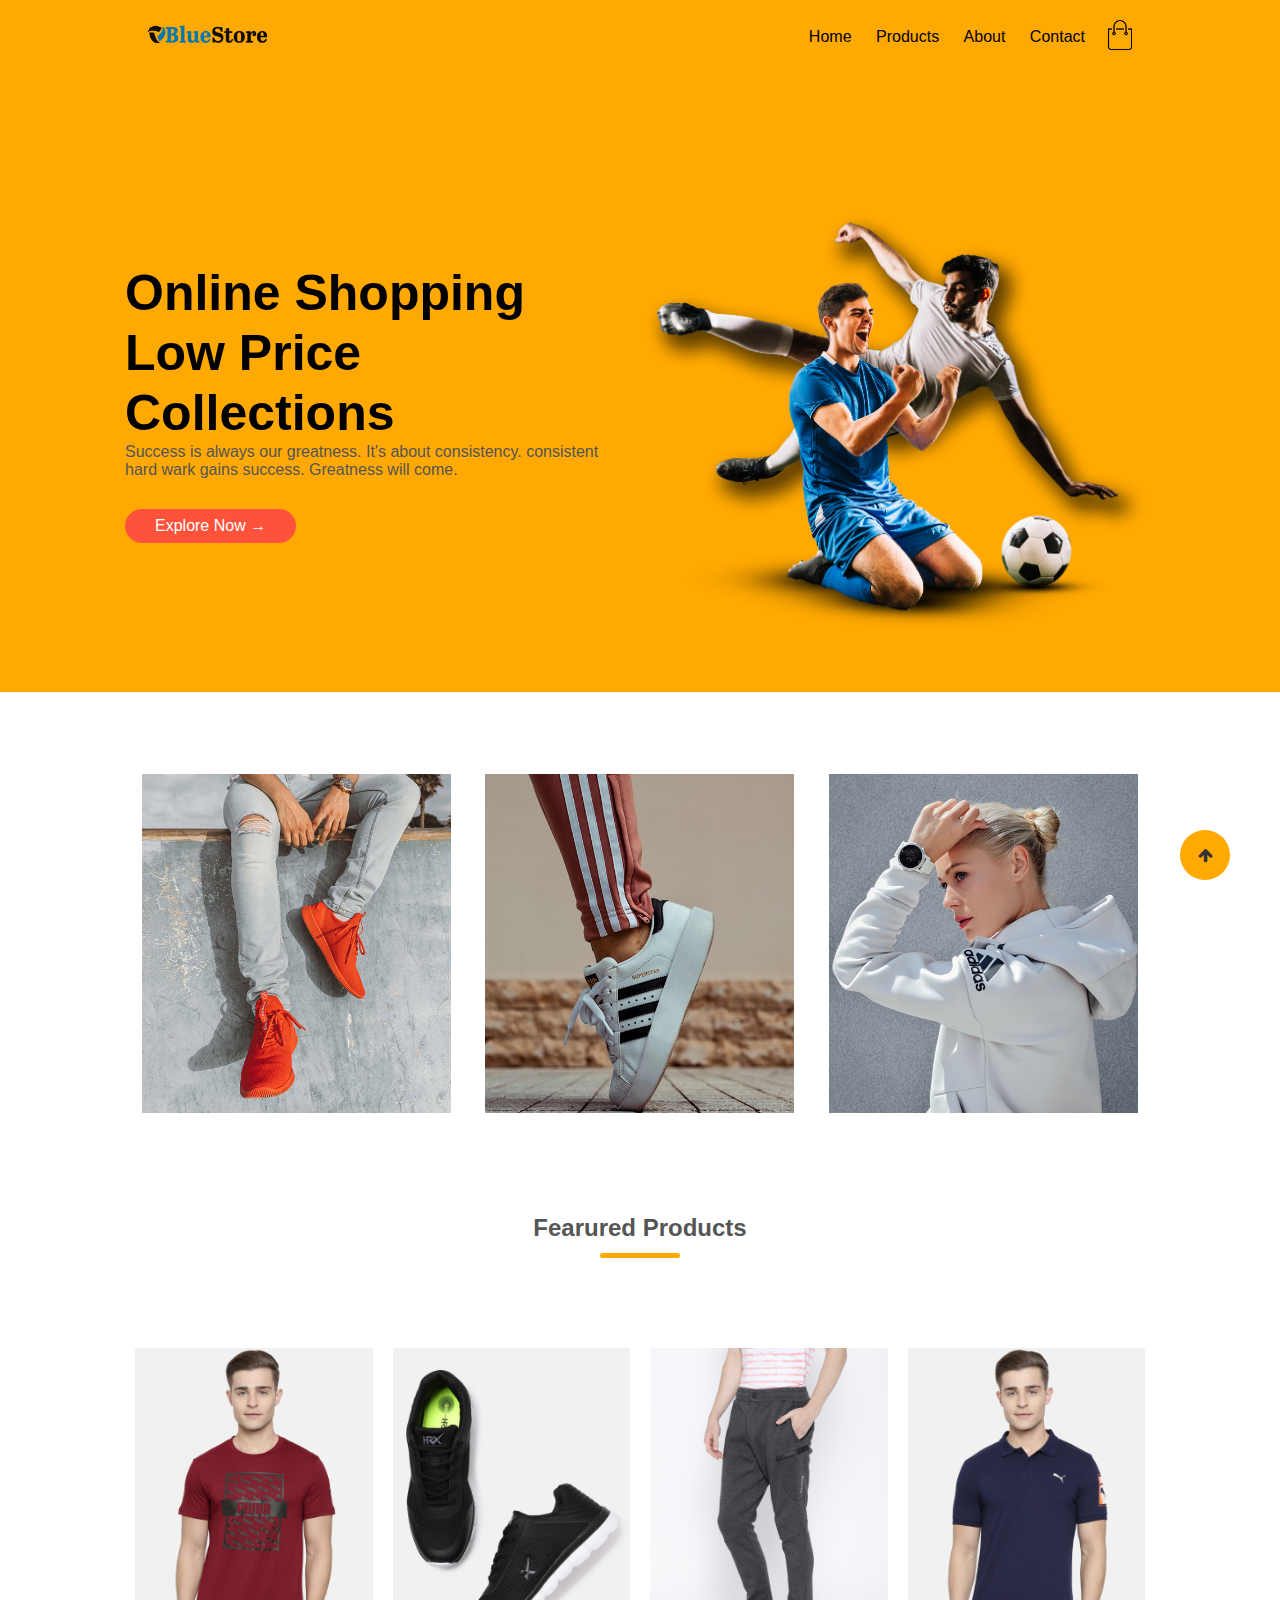
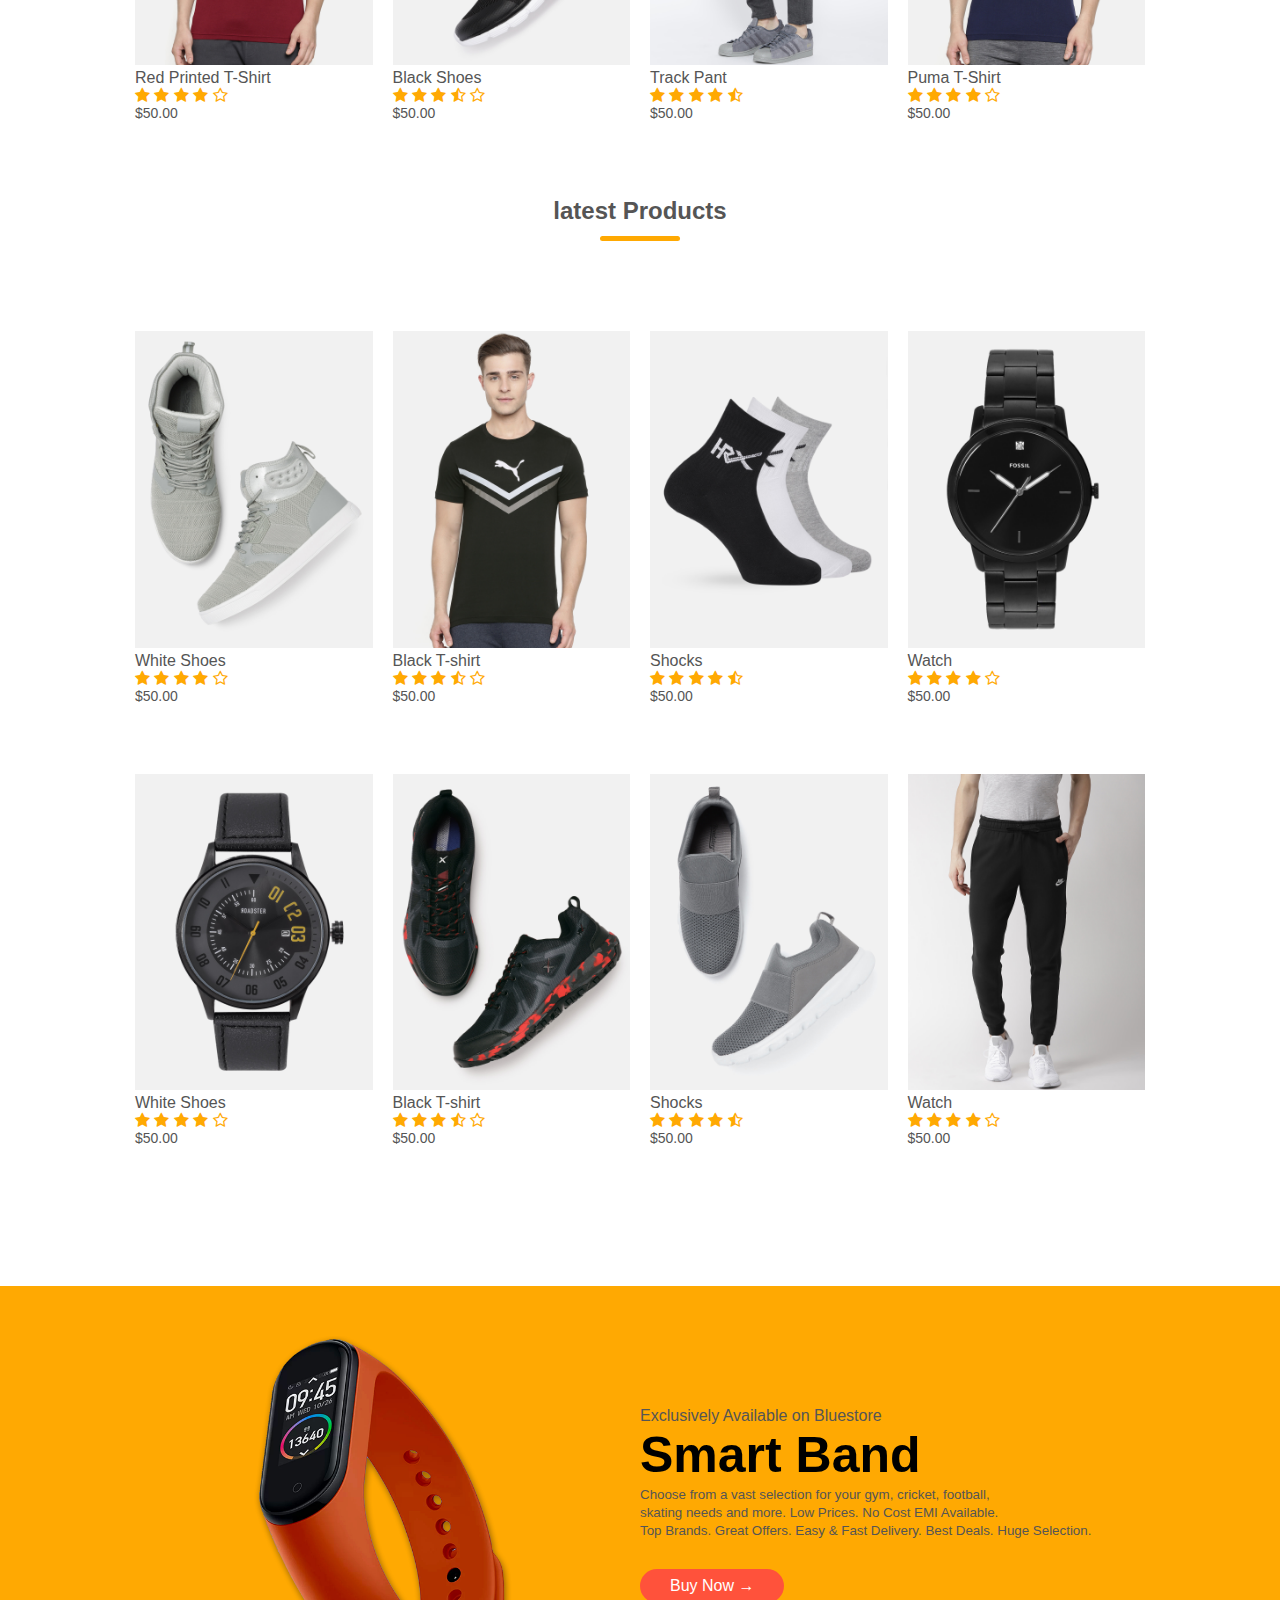
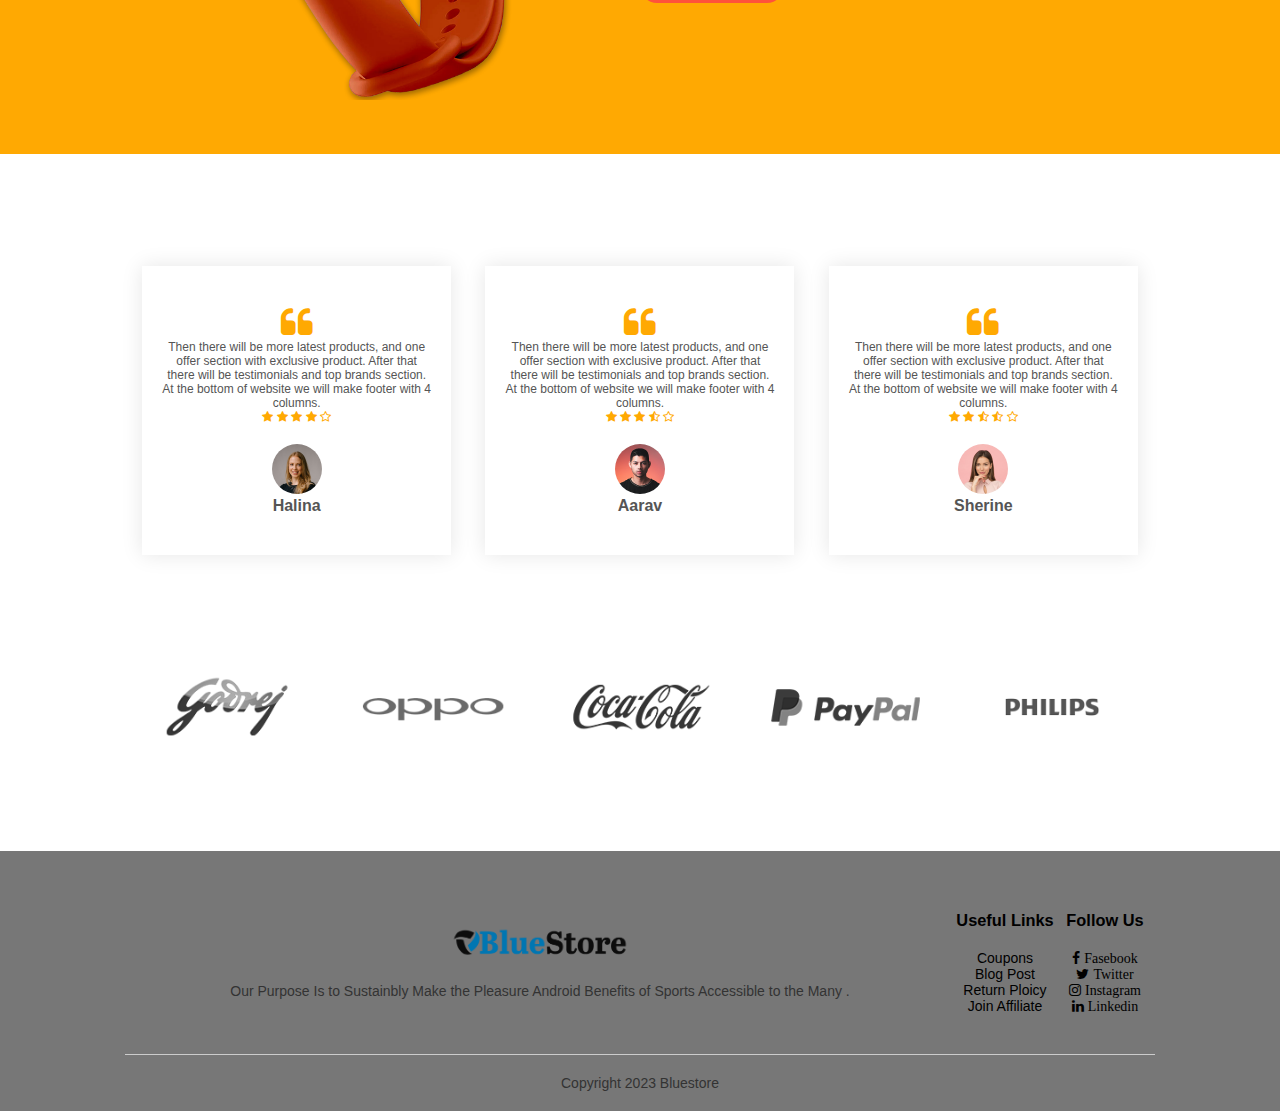
<file: index.html>
<!DOCTYPE html>
<html lang="en">

<head>
	<meta charset="UTF-8">
	<meta name="viewport" content="width=device-width, initial-scale=1.0">
	<title>BlueStore </title>
	<link rel="stylesheet" href="style.css">
	<link rel="https://fonts.googleapis.com/css2? 
	 family=Poppins:wght@300;400;500;600;700&display=swap" rel="stylesheet">
	<link rel="stylesheet" href="https://cdnjs.cloudflare.com/ajax/libs/font-awesome/4.7.0/css/font-awesome.min.css">
</head>

<body>


	<div class="header">
		<div class="container">
			<div class="small-container">
				<div class="navbar">
					<div class="logo">
						<a href="index.html"><img src="image/logo.jpg" width="125px"></a>
					</div>
					<nav>
						<ul id="MenuItems">
							<li><a href="index.html">Home</a></li>
							<li><a href="Products.html">Products</a></li>
							<li><a href="about.html">About</a></li>
							<li><a href="contact.html">Contact</a></li>
							<!-- <li><a href="account.html">Account</a></li> -->
						</ul>
					</nav>
					<a href="cart.html"><img src="image/cart.png" class="cart" width="30px" height="30px"></a>
					<img src="image/menu.png" class="menu-icon" onclick="menutoggle()">
				</div>

				<div class="row">
					<div class="col-2">
						<h1> Online Shopping <br> Low Price Collections </h1>
						<p> Success is always our greatness. It's about consistency. consistent <br> hard wark gains
							success. Greatness will come.</p>
						<a href="" class="btn"> Explore Now &#8594;</a>
					</div>
					<div class="col-2">
						<img src="image/image1.png">
					</div>
					<div onclick="upWindow()" id="upwindow" class="to-top">
						<i class="fa fa-arrow-up"></i>
					</div>
				</div>
			</div>
		</div>
	</div>


	<div class="categories">
		<div class="small-container">
			<div class="row">
				<div class="col-3">
					<img src="image/category-1.jpg">
				</div>
				<div class="col-3">
					<img src="image/category-2.jpg">
				</div>
				<div class="col-3">
					<img src="image/category-3.jpg">
				</div>
			</div>
		</div>
	</div>

	<div class="small-container">
		<h2 class="title"> Fearured Products</h2>
		<div class="row">
			<div class="col-4">
				<a href="Products details.html"><img src="image/product-1.jpg"></a>
				<h4> Red Printed T-Shirt</h4>
				<div class="rating">
					<i class="fa fa-star"></i>
					<i class="fa fa-star"></i>
					<i class="fa fa-star"></i>
					<i class="fa fa-star"></i>
					<i class="fa fa-star-o"></i>
				</div>
				<p> $50.00</p>
			</div>
			<div class="col-4">
				<img src="image/product-2.jpg">
				<h4> Black Shoes</h4>
				<div class="rating">
					<i class="fa fa-star"></i>
					<i class="fa fa-star"></i>
					<i class="fa fa-star"></i>
					<i class="fa fa-star-half-o"></i>
					<i class="fa fa-star-o"></i>
				</div>
				<p> $50.00</p>
			</div>
			<div class="col-4">
				<img src="image/product-3.jpg">
				<h4> Track Pant</h4>
				<div class="rating">
					<i class="fa fa-star"></i>
					<i class="fa fa-star"></i>
					<i class="fa fa-star"></i>
					<i class="fa fa-star"></i>
					<i class="fa fa-star-half-o"></i>
				</div>
				<p> $50.00</p>
			</div>
			<div class="col-4">
				<img src="image/product-4.jpg">
				<h4>Puma T-Shirt</h4>
				<div class="rating">
					<i class="fa fa-star"></i>
					<i class="fa fa-star"></i>
					<i class="fa fa-star"></i>
					<i class="fa fa-star"></i>
					<i class="fa fa-star-o"></i>
				</div>
				<p> $50.00</p>
			</div>
		</div>
		<h2 class="title"> latest Products</h2>
		<div class="row">
			<div class="col-4">
				<img src="image/product-5.jpg">
				<h4> White Shoes</h4>
				<div class="rating">
					<i class="fa fa-star"></i>
					<i class="fa fa-star"></i>
					<i class="fa fa-star"></i>
					<i class="fa fa-star"></i>
					<i class="fa fa-star-o"></i>
				</div>
				<p> $50.00</p>
			</div>
			<div class="col-4">
				<img src="image/product-6.jpg">
				<h4> Black T-shirt</h4>
				<div class="rating">
					<i class="fa fa-star"></i>
					<i class="fa fa-star"></i>
					<i class="fa fa-star"></i>
					<i class="fa fa-star-half-o"></i>
					<i class="fa fa-star-o"></i>
				</div>
				<p> $50.00</p>
			</div>
			<div class="col-4">
				<img src="image/product-7.jpg">
				<h4> Shocks</h4>
				<div class="rating">
					<i class="fa fa-star"></i>
					<i class="fa fa-star"></i>
					<i class="fa fa-star"></i>
					<i class="fa fa-star"></i>
					<i class="fa fa-star-half-o"></i>
				</div>
				<p> $50.00</p>
			</div>
			<div class="col-4">
				<img src="image/product-8.jpg">
				<h4>Watch</h4>
				<div class="rating">
					<i class="fa fa-star"></i>
					<i class="fa fa-star"></i>
					<i class="fa fa-star"></i>
					<i class="fa fa-star"></i>
					<i class="fa fa-star-o"></i>
				</div>
				<p> $50.00</p>
			</div>
		</div>

		<div class="row">
			<div class="col-4">
				<img src="image/product-9.jpg">
				<h4> White Shoes</h4>
				<div class="rating">
					<i class="fa fa-star"></i>
					<i class="fa fa-star"></i>
					<i class="fa fa-star"></i>
					<i class="fa fa-star"></i>
					<i class="fa fa-star-o"></i>
				</div>
				<p> $50.00</p>
			</div>
			<div class="col-4">
				<img src="image/product-10.jpg">
				<h4> Black T-shirt</h4>
				<div class="rating">
					<i class="fa fa-star"></i>
					<i class="fa fa-star"></i>
					<i class="fa fa-star"></i>
					<i class="fa fa-star-half-o"></i>
					<i class="fa fa-star-o"></i>
				</div>
				<p> $50.00</p>
			</div>
			<div class="col-4">
				<img src="image/product-11.jpg">
				<h4> Shocks</h4>
				<div class="rating">
					<i class="fa fa-star"></i>
					<i class="fa fa-star"></i>
					<i class="fa fa-star"></i>
					<i class="fa fa-star"></i>
					<i class="fa fa-star-half-o"></i>
				</div>
				<p> $50.00</p>
			</div>
			<div class="col-4">
				<img src="image/product-12.jpg">
				<h4>Watch</h4>
				<div class="rating">
					<i class="fa fa-star"></i>
					<i class="fa fa-star"></i>
					<i class="fa fa-star"></i>
					<i class="fa fa-star"></i>
					<i class="fa fa-star-o"></i>
				</div>
				<p> $50.00</p>
			</div>
		</div>
	</div>


	<div class="offer">
		<div class="small-container">
			<div class="row">
				<div class="col-2">
					<img src="image/exclusive.png" class="offer-img">
				</div>
				<div class="col-2">
					<p>Exclusively Available on Bluestore</p>
					<h1>Smart Band</h1>
					<small>
						Choose from a vast selection for your gym, cricket, football, <br> skating needs and more. Low
						Prices. No Cost EMI Available. <br>Top Brands. Great Offers. Easy & Fast Delivery. Best Deals.
						Huge Selection.
					</small>
					<a href="" class="btn"> Buy Now &#8594;</a>
				</div>
			</div>
		</div>
	</div>

	<div class="testimonial">
		<div class="small-container">
			<div class="row">
				<div class="col-3">
					<i class="fa fa-quote-left"></i>
					<p>Then there will be more latest products, and one offer section with exclusive product. After that
						there will be testimonials and top brands section. At the bottom of website we will make footer
						with 4 columns.</p>
					<div class="rating">
						<i class="fa fa-star"></i>
						<i class="fa fa-star"></i>
						<i class="fa fa-star"></i>
						<i class="fa fa-star"></i>
						<i class="fa fa-star-o"></i>
					</div>
					<img src="image/user-1.png">
					<h3>Halina </h3>

				</div>
				<div class="col-3">
					<i class="fa fa-quote-left"></i>
					<p>Then there will be more latest products, and one offer section with exclusive product. After that
						there will be testimonials and top brands section. At the bottom of website we will make footer
						with 4 columns.</p>
					<div class="rating">
						<i class="fa fa-star"></i>
						<i class="fa fa-star"></i>
						<i class="fa fa-star"></i>
						<i class="fa fa-star-half-o"></i>
						<i class="fa fa-star-o"></i>
					</div>
					<img src="image/user-2.png">
					<h3>Aarav</h3>

				</div>


				<div class="col-3">
					<i class="fa fa-quote-left"></i>
					<p>Then there will be more latest products, and one offer section with exclusive product. After that
						there will be testimonials and top brands section. At the bottom of website we will make footer
						with 4 columns.</p>
					<div class="rating">
						<i class="fa fa-star"></i>
						<i class="fa fa-star"></i>
						<i class="fa fa-star-half-o"></i>
						<i class="fa fa-star-half-o"></i>
						<i class="fa fa-star-o"></i>
					</div>
					<img src="image/user-3.png">
					<h3>Sherine</h3>

				</div>
			</div>
		</div>
	</div>
	<div class="brands">
		<div class="small-container">
			<div class="row">
				<div class="col-5">
					<img src="image/logo-godrej.png">
				</div>
				<div class="col-5">
					<img src="image/logo-oppo.png">
				</div>
				<div class="col-5">
					<img src="image/logo-coca-cola.png">
				</div>
				<div class="col-5">
					<img src="image/logo-paypal.png">
				</div>
				<div class="col-5">
					<img src="image/logo-philips.png">
				</div>
			</div>
		</div>
	</div>

	<div class="footer">
		<div class="small-container">
			<div class="row">
				<!-- <div class="footer-col-1">
					<h3> Download Our App</h3>
					<p>Download App for Android and ios mobile phone.</p>
				    <div class="app-logo">
						<img src="image/play-store.png">
						<img src="image/app-store.png">
					</div>
				</div> -->
				<div class="footer-col-2">
					<img src="image/logo.jpg">
					<p>Our Purpose Is to Sustainbly Make the Pleasure Android
						Benefits of Sports Accessible to the Many .</p>
				</div>
				<div class="footer-col-3">
					<h3> Useful Links</h3>
					<ul>
						<li>Coupons</li>
						<li>Blog Post</li>
						<li>Return Ploicy</li>
						<li>Join Affiliate</li>
					</ul>
				</div>
				<div class="footer-col-4">
					<h3>Follow Us</h3>
					<ul>
						<div class="icons">
							<i class="fa fa-facebook"> Fasebook</i>
							<i class="fa fa-twitter"> Twitter</i>
							<i class="fa fa-instagram"> Instagram</i>
							<i class="fa fa-linkedin"> Linkedin</i>

						</div>
					</ul>
				</div>
			</div>
			<hr>
			<p class="copyright">Copyright 2023 Bluestore</p>

		</div>
	</div>
	</div>
	<script>
		var MenuItems = document.getElementById("MenuItems");

		MenuItems.style.maxHeight = "0px";

		function menutoggle() {
			if (MenuItems.style.maxHeight == "0px") {
				MenuItems.style.maxHeight = "200px";
			}
			else {
				MenuItems.style.maxHeight = "0px";
			}
		}

		document.getElementById('upwindow').addEventListener("click", myFunction);
		function myFunction() {
		 window.scrollTo(0,0)
	}

	</script>
	<script>
		var swiper = new Swiper(".slide-content", {
			slidesPerView: 3,
			spaceBetween: 30,
			slidesPerGroup: 3,
			loop: true,
			loopFillFroupWithBlank: true,
			pagination: {
				el: ".swiper-pagination",
				clickable: true,
			},
			navigation: {
				nextEl: '.swiper-button-next',
				prevEl: '.swiper-button-prev',
			},
		});

		function getDirection() {
			var windowWidth = window.innerWidth;
			var direction = window.innerWidth <= 760 ? 'vertical' : 'horizontal';

			return direction;
		}
	</script>


</body>

</html>
</file>
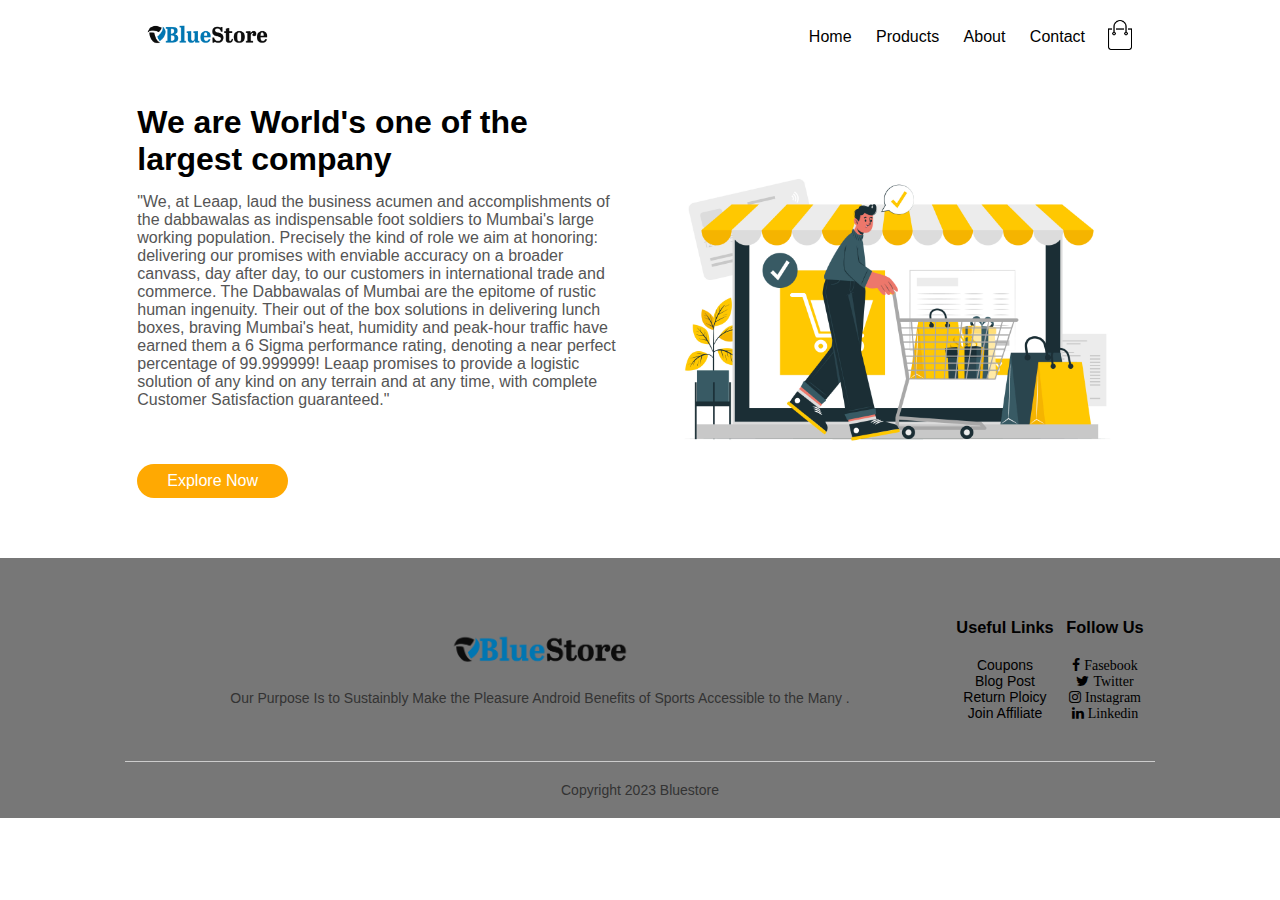
<file: about.html>
<!DOCTYPE html>
<html lang="en">
<head>
     <meta charset="UTF-8">
	 <meta name="viewport" content="width=device-width, initial-scale=1.0">
	 <title>All Products - BlueStore </title>
	 <link rel="stylesheet" href="style.css">
	 <link rel="https://fonts.googleapis.com/css2? 
	 family=Poppins:wght@300;400;500;600;700&display=swap"
	 rel="stylesheet">
	 <link rel="stylesheet" href="https://cdnjs.cloudflare.com/ajax/libs/font-awesome/4.7.0/css/font-awesome.min.css">
</head>
	
 <body>	
	
	    <div class="container">
		   <div class="small-container">
                <div class="navbar">
                     <div class="logo">
                     <a href="index.html"><img src="image/logo.jpg" width="125px"></a>
		             </div>
			    <nav>
		         <ul id="MenuItems">  
			     <li><a href="index.html">Home</a></li>
			     <li><a href="Products.html">Products</a></li>
			     <li><a href="about.html">About</a></li>
			     <li><a href="contact.html">Contact</a></li>
			     <!-- <li><a href="account.html">Account</a></li> -->
			     </ul>  
		        </nav>
		         <a href="cart.html"><img src="image/cart.png" width="30px" height="30px"> </a>
		         <img src="image/menu.png" class="menu-icon" onclick="menutoggle()">
		        </div>
    
		   </div>     
  		</div>
          
		<div class="container">
		  <div class="small-container">
			<div class="row">
		    <div class="about-col">
			 <h1> We are World's one of the largest company</h1>
			 <p> "We, at Leaap, laud the business acumen and accomplishments of the dabbawalas as indispensable foot soldiers to Mumbai's large working population. Precisely the kind of role we aim at honoring: delivering our promises with enviable accuracy on a broader canvass, day after day, to our customers in international trade and commerce. The Dabbawalas of Mumbai are the epitome of rustic human ingenuity. Their out of the box solutions in delivering lunch boxes, braving Mumbai's heat, humidity and peak-hour traffic have earned them a 6 Sigma performance rating, denoting a near perfect percentage of 99.999999! Leaap promises to provide a logistic solution of any kind on any terrain and at any time, with complete Customer Satisfaction guaranteed."</p>
		         <a href="" class="about-btn">Explore Now </a>			
				 </div>
			 <div class="about-col">
			     <img src="image/about.jpg">
		     </div>
			 </div>
			</div> 
			</div>
			
	
	

	       
	 <div class="footer">
		<div class="small-container">
				<div class="row">
				<!-- <div class="footer-col-1">
					<h3> Download Our App</h3>
					<p>Download App for Android and ios mobile phone.</p>
				    <div class="app-logo">
						<img src="image/play-store.png">
						<img src="image/app-store.png">
					</div>
				</div> -->
				<div class="footer-col-2">
					<img src="image/logo.jpg">
					<p>Our Purpose Is to Sustainbly Make the Pleasure Android
						Benefits of Sports Accessible to the Many .</p>
				</div>
                <div class="footer-col-3">
					<h3> Useful Links</h3>
					<ul>
						<li>Coupons</li>
						<li>Blog Post</li>
						<li>Return Ploicy</li>
						<li>Join Affiliate</li>
					</ul>
				</div>
				<div class="footer-col-4">
					<h3>Follow Us</h3>
					<ul>
					<div class="icons">
						<i class="fa fa-facebook"> Fasebook</i>
						<i class="fa fa-twitter"> Twitter</i>
						<i class="fa fa-instagram"> Instagram</i>
						<i class="fa fa-linkedin"> Linkedin</i>
					
					</div>
					</ul>
				</div>
			</div>
            <hr>
			<p class="copyright">Copyright 2023 Bluestore</p>

		</div>
	 </div>
	</div>
</body>
</html>
</file>
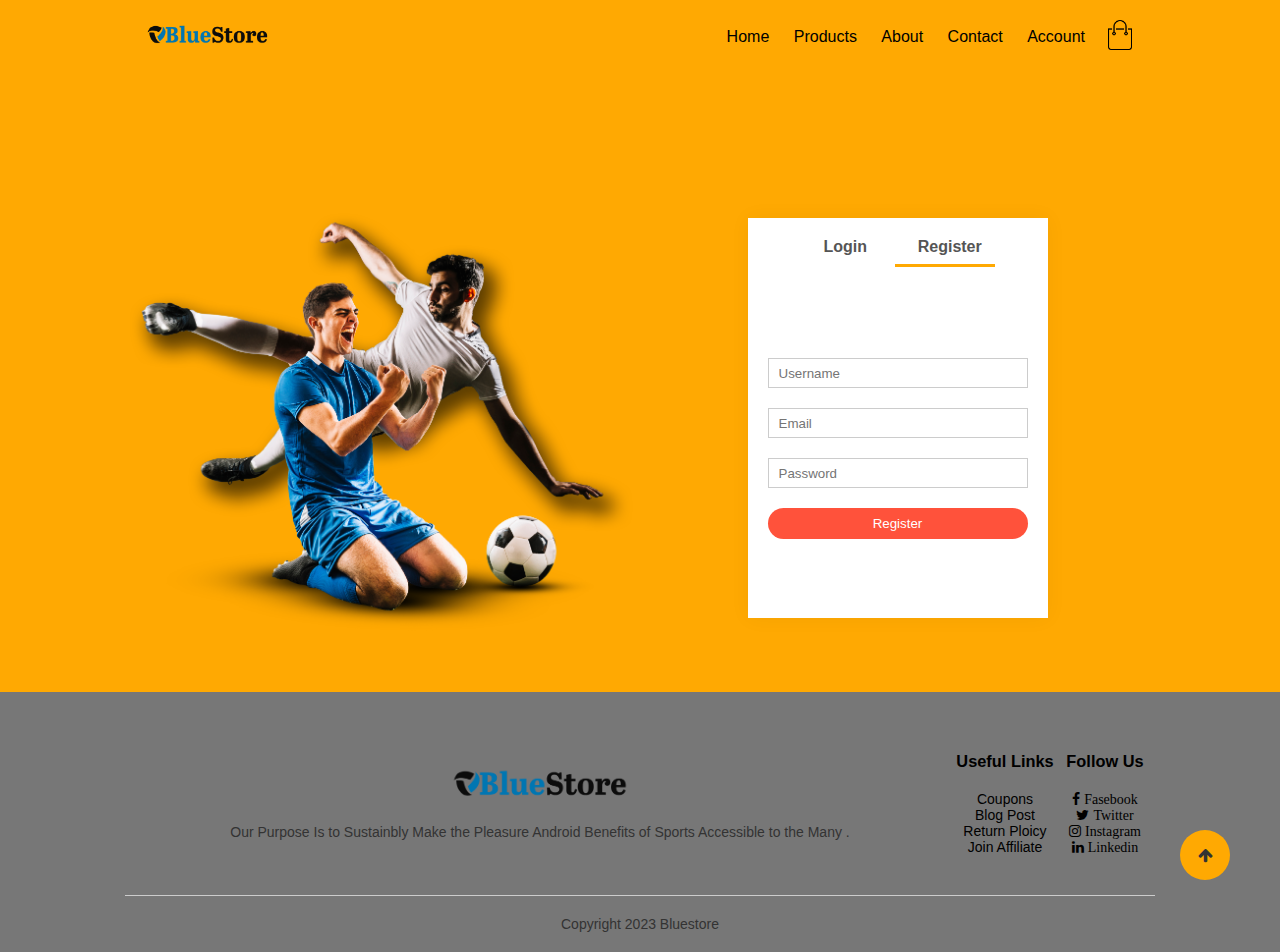
<file: account.html>
<!DOCTYPE html>
<html lang="en">
<head>
     <meta charset="UTF-8">
	 <meta name="viewport" content="width=device-width, initial-scale=1.0">
	 <title>All Products - BlueStore </title>
	 <link rel="stylesheet" href="style.css">
	 <link rel="https://fonts.googleapis.com/css2? 
	 family=Poppins:wght@300;400;500;600;700&display=swap"
	 rel="stylesheet">
	 <link rel="stylesheet" href="https://cdnjs.cloudflare.com/ajax/libs/font-awesome/4.7.0/css/font-awesome.min.css">
</head>
	

 <div class="header">
    <div class="small-container">
		<div class="navbar">
				    <div class="logo">
					   <a href="index.html"><img src="image/logo.jpg" width="125px"></a>
					</div>
			                <nav>
			                   <ul id="MenuItems">  
			                        <li><a href="index.html">Home</a></li>
			                        <li><a href="Products.html">Products</a></li>
			                        <li><a href="about.html">About</a></li>
			                        <li><a href="contact.html">Contact</a></li>
			                        <li><a href="account.html">Account</a></li>
			                    </ul>  
			                </nav>
			                   <a href="cart.html"><img src="image/cart.png" class="cart" width="30px" height="30px"></a>
			                    <img src="image/menu.png" class="menu-icon" onclick="menutoggle()">
								
	    </div>     
                <div class="row">
                            <div class="col-2">
                              <img src="image/image1.png" width="100%">
                            </div>
                    <div class="col-2">
                        <div class="form-container">
                            <div class="form-btn">
                                <span onclick="login()">Login</span>
                                <span onclick="register()">Register</span>
                                <hr id="Indicator">

                            </div>

                            <form id="LoginForm">
                                <input type="text" placeholder="Username">
                                <input type="password" placeholder="Password">

                                <button type="submit" class="btn-acc">Login</button>
                                <a href=""> Forgot Password</a>
                            </form>

                            <form id="RegForm">
                                <input type="text" placeholder="Username">
                                <input type="email" placeholder="Email">
                                <input type="password" placeholder="Password">
                    
                                <button type="submit" class="btn-acc">Register</button>
                           </form>                       
                        </div>
                    </div>
                </div>
    </div>
	<div onclick="upWindow()" id="upwiindow" class="to-top">
		<i class="fa fa-arrow-up"></i>
	</div>
</div>

		
         	       
<div class="footer">
	<div class="small-container">
		    <div class="row">
			           <!-- <div class="footer-col-1">
						<h3> Download Our App</h3>
						<p>Download App for Android and ios mobile phone.</p>
						<div class="app-logo">
							<img src="image/play-store.png">
							<img src="image/app-store.png">
						</div>
					</div> -->
					<div class="footer-col-2">
						<img src="image/logo.jpg">
						<p>Our Purpose Is to Sustainbly Make the Pleasure Android
							Benefits of Sports Accessible to the Many .</p>
					</div>
					<div class="footer-col-3">
						<h3> Useful Links</h3>
						<ul>
							<li>Coupons</li>
							<li>Blog Post</li>
							<li>Return Ploicy</li>
							<li>Join Affiliate</li>
						</ul>
					</div>
					<div class="footer-col-4">
						<h3>Follow Us</h3>
						<ul>
							<div class="icons">
								<i class="fa fa-facebook"> Fasebook</i>
								<i class="fa fa-twitter"> Twitter</i>
								<i class="fa fa-instagram"> Instagram</i>
								<i class="fa fa-linkedin"> Linkedin</i>
							
							</div>
						</ul>
					</div>
				</div>
				<hr>
				<p class="copyright">Copyright 2023 Bluestore</p>
	
			</div>
	</div>
</div>
<script>
	var MenuItems = document.getElementById("MenuItems");

	MenuItems.style.maxHeight = "0px";

	function menutoggle(){
		if(MenuItems.style.maxHeight == "0px")
		
		{
			MenuItems.style.maxHeight = "200px";
		}
		else
		{
			MenuItems.style.maxHeight= "0px";
		}
	}
	

</script>

<script>

 var LoginForm = document.getElementById("LoginForm");
 var RegForm = document.getElementById("RegForm");
 var Indicator = document.getElementById("Indicator");

      function register(){
        RegForm.style.transform = "translateX(0px)";
        LoginForm.style.transform = "translateX(0px)";
		Indicator.style.transform = "translateX(100px)";
      }

	  function login(){
        RegForm.style.transform = "translateX(300px)";
        LoginForm.style.transform = "translateX(300px)";
		Indicator.style.transform = "translateX(0px)";
      }
</script>

</body>
</html>
</file>
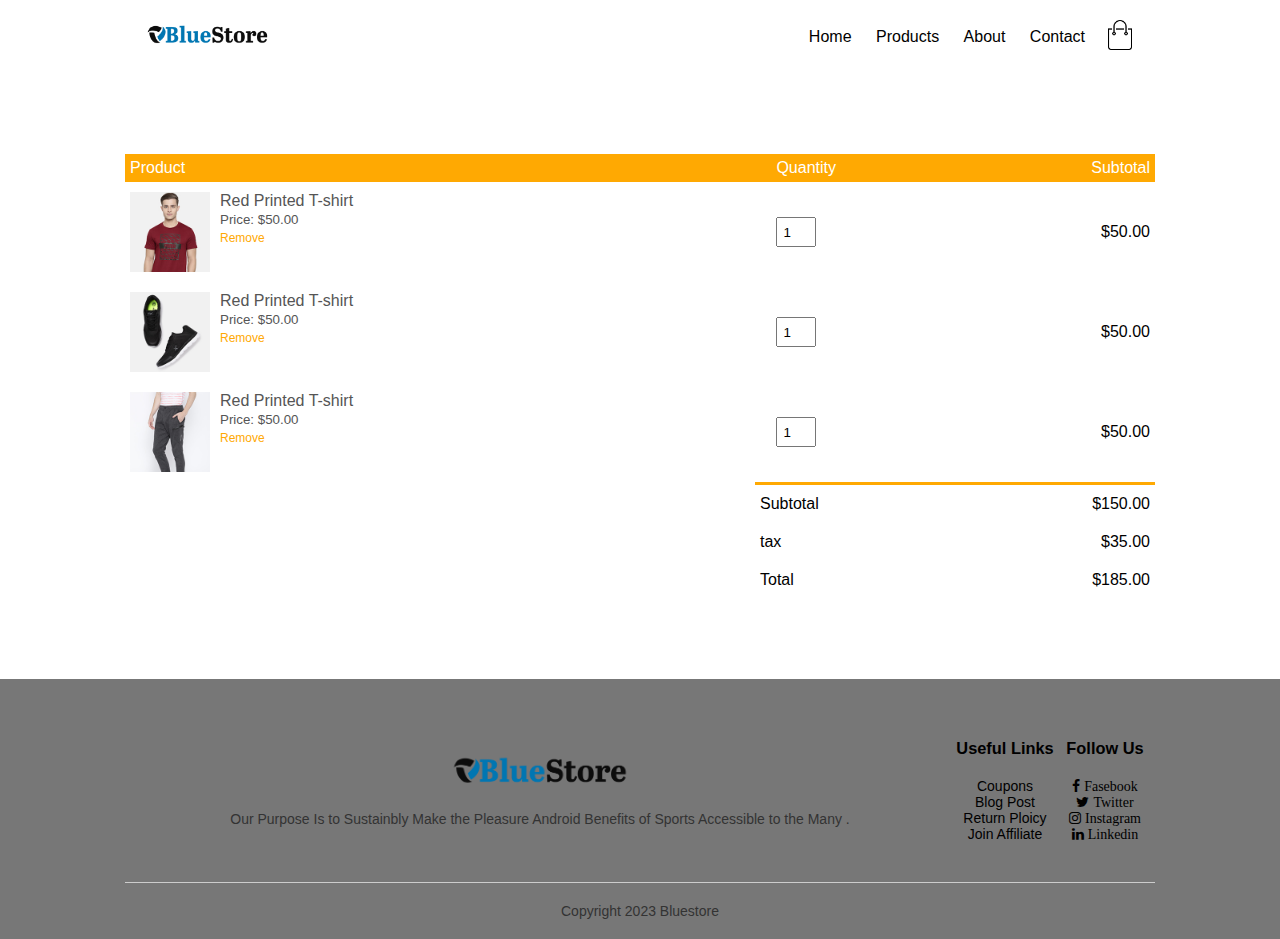
<file: cart.html>
<!DOCTYPE html>
<html lang="en">
<head>
     <meta charset="UTF-8">
	 <meta name="viewport" content="width=device-width, initial-scale=1.0">
	 <title>All Products - BlueStore </title>
	 <link rel="stylesheet" href="style.css">
	 <link rel="https://fonts.googleapis.com/css2? 
	 family=Poppins:wght@300;400;500;600;700&display=swap"
	 rel="stylesheet">
	 <link rel="stylesheet" href="https://cdnjs.cloudflare.com/ajax/libs/font-awesome/4.7.0/css/font-awesome.min.css">
</head>
	
 <body>	
	
	    <div class="container">
		   <div class="small-container">
                <div class="navbar">
                     <div class="logo">
                     <a href="index.html"><img src="image/logo.jpg" width="125px"></a>
		             </div>
			    <nav>
		         <ul id="MenuItems">  
			     <li><a href="index.html">Home</a></li>
			     <li><a href="Products.html">Products</a></li>
			     <li><a href="about.html">About</a></li>
			     <li><a href="contact.html">Contact</a></li>
			     <!-- <li><a href="account.html">Account</a></li> -->
			     </ul>  
		        </nav>
		         <a href="cart.html"><img src="image/cart.png" width="30px" height="30px"></a>
		         <img src="image/menu.png" class="menu-icon" onclick="menutoggle()">
		        </div>	

    
		   </div>     
  		</div>

        <div class="small-container cart-page">

            <table>
                <tr>
                    <th>Product</th>
                    <th>Quantity</th>
                    <th>Subtotal</th>
                </tr>
                <tr>
                    <td>
                    <div class="cart-info">
                       <img src="image/buy-1.jpg">
                       <div>
                        <p>Red Printed T-shirt</p>
                        <small>Price: $50.00</small>
                        <br>
                        <a href="">Remove</a> 
                       </div>

                    </div>
                    </td>
                    
                  
                    <td><input type="number" value="1"></td>
                    <td>$50.00</td>
                </tr>
                <tr>
                    <td>
                    <div class="cart-info">
                       <img src="image/buy-2.jpg">
                       <div>
                        <p>Red Printed T-shirt</p>
                        <small>Price: $50.00</small>
                        <br>
                        <a href="">Remove</a> 
                       </div>

                    </div>
                    </td>
                    
                  
                    <td><input type="number" value="1"></td>
                    <td>$50.00</td>
                </tr>
                <tr>
                    <td>
                    <div class="cart-info">
                       <img src="image/buy-3.jpg">
                       <div>
                        <p>Red Printed T-shirt</p>
                        <small>Price: $50.00</small>
                        <br>
                        <a href="">Remove</a> 
                       </div>

                    </div>
                    </td>
                    
                  
                    <td><input type="number" value="1"></td>
                    <td>$50.00</td>
                </tr>
            </table>
        

        <div class="total-price">

            <table>
                <tr>
                <td> Subtotal</td>
                <td>$150.00</td>
                </tr>
                
                <tr>
                <td>tax</td>
                <td>$35.00</td>
                </tr>
                 
                <tr>
                <td>Total</td>
                <td>$185.00</td>
                </tr>
            </table>
        </div>
    </div> 

         	       
	 <div class="footer">
		<div class="small-container">
				<div class="row">
				<!-- <div class="footer-col-1">
					<h3> Download Our App</h3>
					<p>Download App for Android and ios mobile phone.</p>
				    <div class="app-logo">
						<img src="image/play-store.png">
						<img src="image/app-store.png">
					</div>
				</div> -->
				<div class="footer-col-2">
					<img src="image/logo.jpg">
					<p>Our Purpose Is to Sustainbly Make the Pleasure Android
						Benefits of Sports Accessible to the Many .</p>
				</div>
                <div class="footer-col-3">
					<h3> Useful Links</h3>
					<ul>
						<li>Coupons</li>
						<li>Blog Post</li>
						<li>Return Ploicy</li>
						<li>Join Affiliate</li>
					</ul>
				</div>
				<div class="footer-col-4">
					<h3>Follow Us</h3>
					<ul>
						<div class="icons">
                            <i class="fa fa-facebook"> Fasebook</i>
                            <i class="fa fa-twitter"> Twitter</i>
                            <i class="fa fa-instagram"> Instagram</i>
                            <i class="fa fa-linkedin"> Linkedin</i>
                        
                        </div>
					</ul>
				</div>
			</div>
            <hr>
			<p class="copyright">Copyright 2023 Bluestore</p>

		</div>
	 </div>
	</div>

</script>

</body>
</html>
</file>
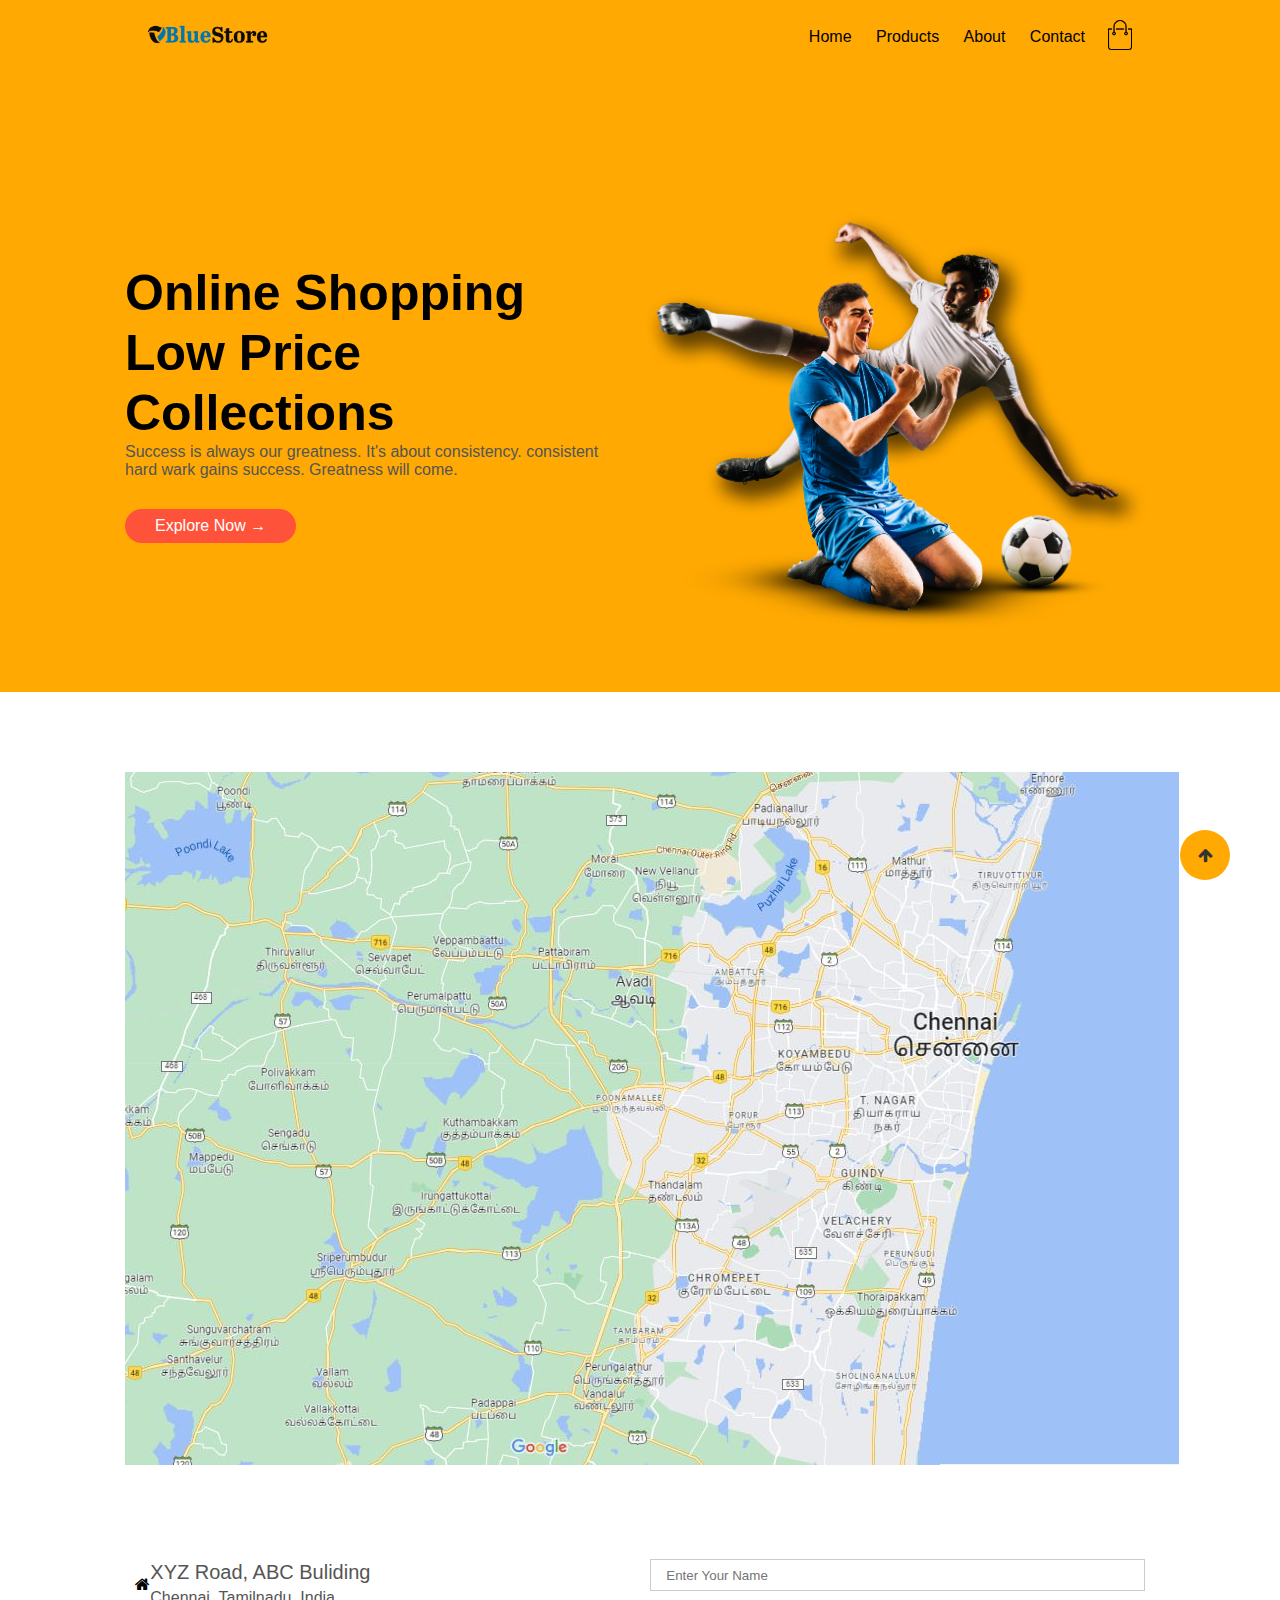
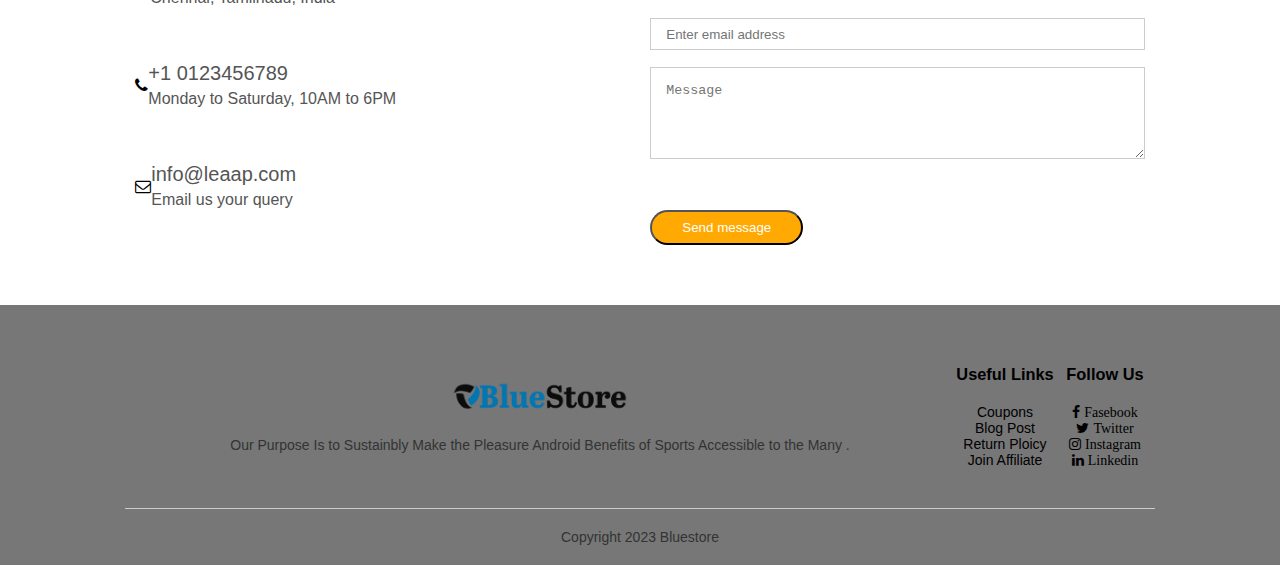
<file: contact.html>
<!DOCTYPE html>
<html lang="en">

<head>
	<meta charset="UTF-8">
	<meta name="viewport" content="width=device-width, initial-scale=1.0">
	<title>BlueStore </title>
	<link rel="stylesheet" href="style.css">
	<link rel="https://fonts.googleapis.com/css2? 
	 family=Poppins:wght@300;400;500;600;700&display=swap" rel="stylesheet">
	<link rel="stylesheet" href="https://cdnjs.cloudflare.com/ajax/libs/font-awesome/4.7.0/css/font-awesome.min.css">
</head>

<body>


	<div class="header">
		<div class="container">
			<div class="small-container">
				<div class="navbar">
					<div class="logo">
						<a href="index.html"><img src="image/logo.jpg" width="125px"></a>
					</div>
					<nav>
						<ul id="MenuItems">
							<li><a href="index.html">Home</a></li>
							<li><a href="Products.html">Products</a></li>
							<li><a href="about.html">About</a></li>
							<li><a href="contact.html">Contact</a></li>
							<!-- <li><a href="account.html">Account</a></li> -->
						</ul>
					</nav>
					<a href="cart.html"><img src="image/cart.png" class="cart" width="30px" height="30px"></a>
					<img src="image/menu.png" class="menu-icon" onclick="menutoggle()">
				</div>

				<div class="row">
					<div class="col-2">
						<h1> Online Shopping <br> Low Price Collections </h1>
						<p> Success is always our greatness. It's about consistency. consistent <br> hard wark gains
							success. Greatness will come.</p>
						<a href="" class="btn"> Explore Now &#8594;</a>
					</div>
					<div class="col-2">
						<img src="image/image1.png">
					</div>
					<div onclick="upWindow()" id="upwindow" class="to-top">
						<i class="fa fa-arrow-up"></i>
					</div>
				</div>
			</div>
		</div>
	</div>


 <div class="small-container">
     <div class="row">
           <div class="location">
	           <img src="image/location.JPG">
           </div>

		<div class="contact-col">
			    <div>
				<i class="fa fa-home"></i>
			<span>
                 <h5> XYZ Road, ABC Buliding </h5>
                 <p> Chennai, Tamilnadu, India </p>				 
			</span>	
			  </div>
			  
			  <div>
			    <i class="fa fa-phone"></i>
			<span>
                 <h5> +1 0123456789 </h5>
                 <p> Monday to Saturday, 10AM to 6PM </p>				 
			</span>	
			  </div>
			  
			  <div>
			    <i class="fa fa-envelope-o"></i>
			<span>
                 <h5> info@leaap.com </h5>
                 <p> Email us your query </p>				 
			</span>	
			  </div>
	    </div>
            <div class="contact-col">
		   
                <form>
                    <input id="name" placeholder="Enter Your Name" required>
                    <input id="email" placeholder="Enter email address" required>
                    <textarea rows="4" id="message" placeholder="Message" required></textarea>
                    <button  class="about-btn"> Send message </button>
                   </form>
             </div>
    </div>
 </div>
 </div>
		<div class="footer">
		<div class="small-container">
			<div class="row">
				<!-- <div class="footer-col-1">
					<h3> Download Our App</h3>
					<p>Download App for Android and ios mobile phone.</p>
				    <div class="app-logo">
						<img src="image/play-store.png">
						<img src="image/app-store.png">
					</div>
				</div> -->
				<div class="footer-col-2">
					<img src="image/logo.jpg">
					<p>Our Purpose Is to Sustainbly Make the Pleasure Android
						Benefits of Sports Accessible to the Many .</p>
				</div>
				<div class="footer-col-3">
					<h3> Useful Links</h3>
					<ul>
						<li>Coupons</li>
						<li>Blog Post</li>
						<li>Return Ploicy</li>
						<li>Join Affiliate</li>
					</ul>
				</div>
				<div class="footer-col-4">
					<h3>Follow Us</h3>
					<ul>
						<div class="icons">
							<i class="fa fa-facebook"> Fasebook</i>
							<i class="fa fa-twitter"> Twitter</i>
							<i class="fa fa-instagram"> Instagram</i>
							<i class="fa fa-linkedin"> Linkedin</i>

						</div>
					</ul>
				</div>
			</div>
			<hr>
			<p class="copyright">Copyright 2023 Bluestore</p>

		</div>
	</div>
	</div>
	<script>
		var MenuItems = document.getElementById("MenuItems");

		MenuItems.style.maxHeight = "0px";

		function menutoggle() {
			if (MenuItems.style.maxHeight == "0px") {
				MenuItems.style.maxHeight = "200px";
			}
			else {
				MenuItems.style.maxHeight = "0px";
			}
		}

		document.getElementById('upwindow').addEventListener("click", myFunction);
		function myFunction() {
		 window.scrollTo(0,0)
	}

	</script>
	<script>
		var swiper = new Swiper(".slide-content", {
			slidesPerView: 3,
			spaceBetween: 30,
			slidesPerGroup: 3,
			loop: true,
			loopFillFroupWithBlank: true,
			pagination: {
				el: ".swiper-pagination",
				clickable: true,
			},
			navigation: {
				nextEl: '.swiper-button-next',
				prevEl: '.swiper-button-prev',
			},
		});

		function getDirection() {
			var windowWidth = window.innerWidth;
			var direction = window.innerWidth <= 760 ? 'vertical' : 'horizontal';

			return direction;
		}
	</script>


</body>

</html>
</file>
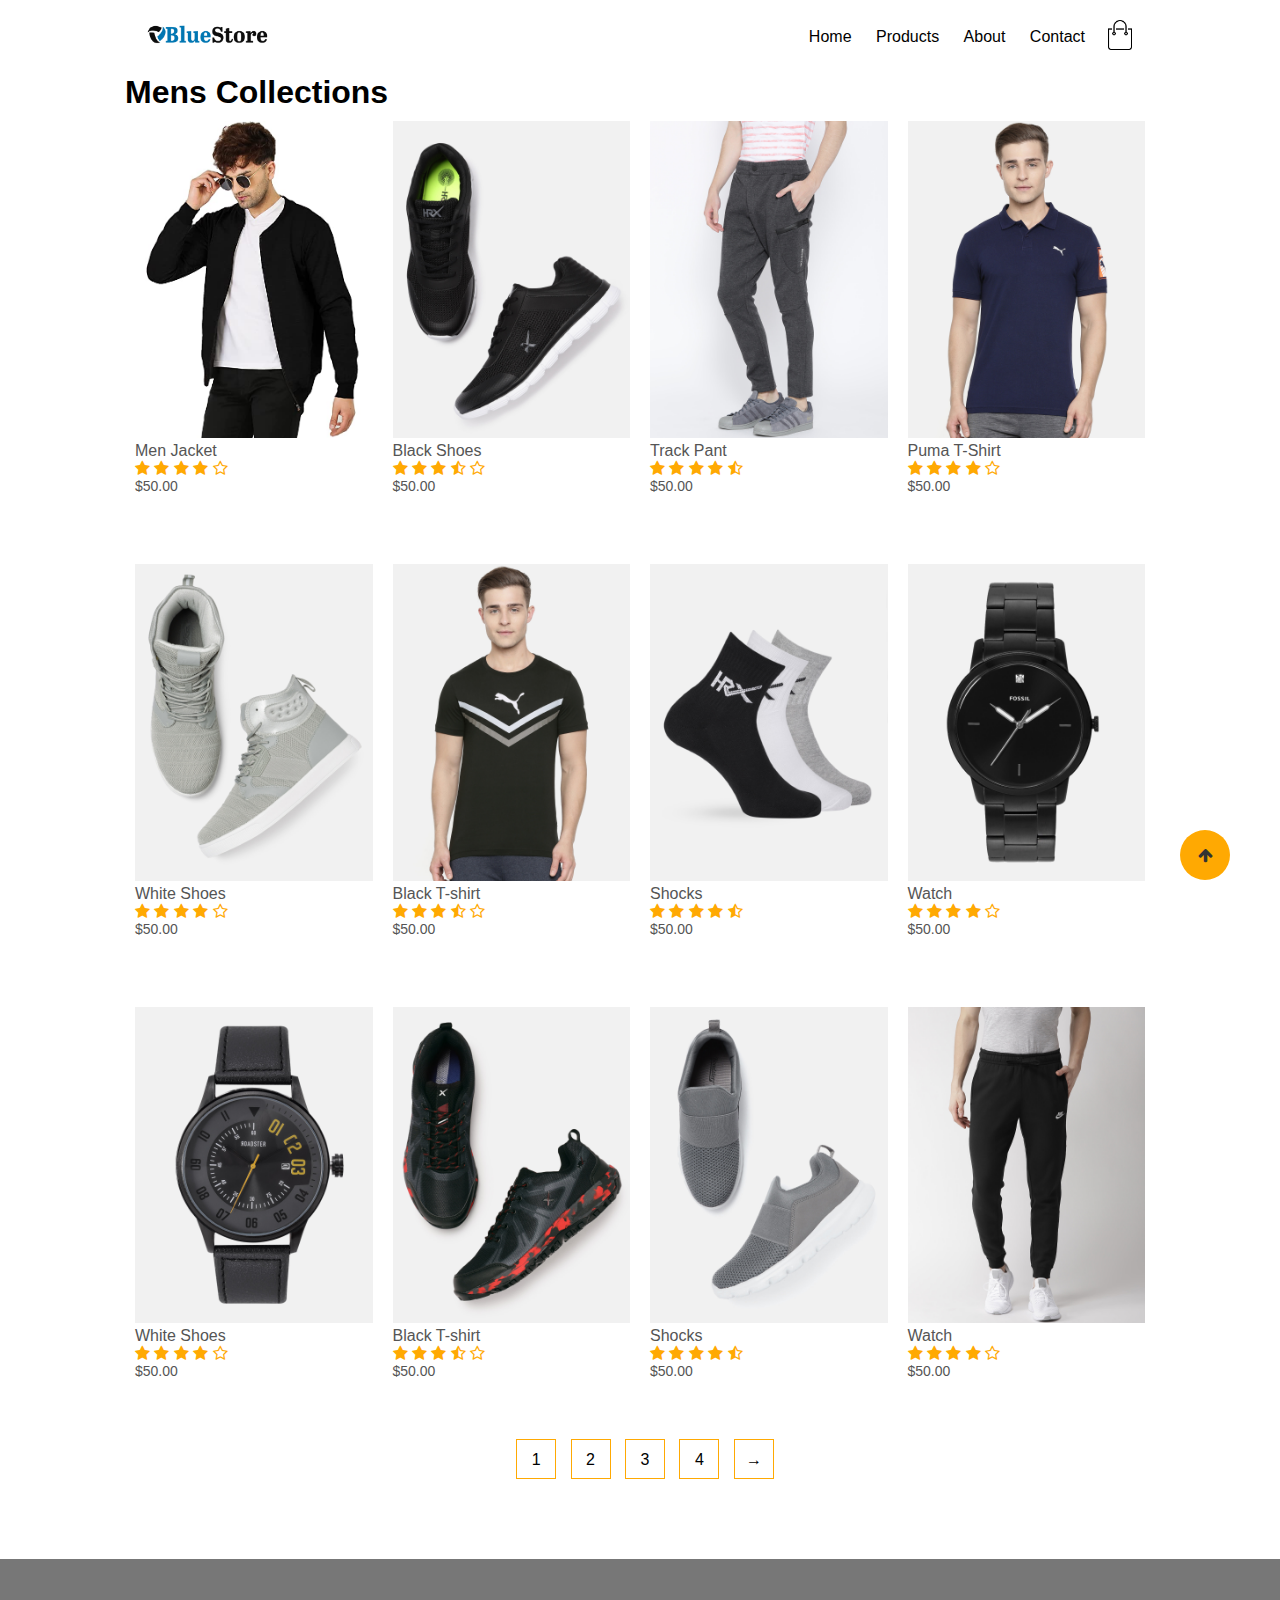
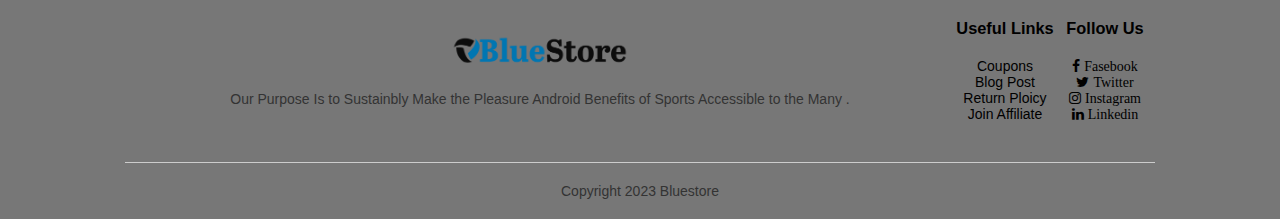
<file: Men.html>
<!DOCTYPE html>
<html lang="en">
<head>
     <meta charset="UTF-8">
	 <meta name="viewport" content="width=device-width, initial-scale=1.0">
	 <title>All Products - BlueStore </title>
	 <link rel="stylesheet" href="style.css">
	 <link rel="https://fonts.googleapis.com/css2? 
	 family=Poppins:wght@300;400;500;600;700&display=swap"
	 rel="stylesheet">
	 <link rel="stylesheet" href="https://cdnjs.cloudflare.com/ajax/libs/font-awesome/4.7.0/css/font-awesome.min.css">
</head>
	
 <body>	
	
	    <div class="container">
		   <div class="small-container">
                <div class="navbar">
                     <div class="logo">
                     <a href="index.html"><img src="image/logo.jpg" width="125px"></a>
		             </div>
			    <nav>
		         <ul id="MenuItems">  
			     <li><a href="index.html">Home</a></li>
			     <li><a href="Products.html">Products</a></li>
			     <li><a href="about.html">About</a></li>
			     <li><a href="contact.html">Contact</a></li>
			     <!-- <li><a href="account.html">Account</a></li> -->
			     </ul>  
		        </nav>
		         <a href="cart.html"><img src="image/cart.png" width="30px" height="30px"></a>
		         <img src="image/menu.png" class="menu-icon" onclick="menutoggle()">
		        </div>
				<div onclick="upWindow()" id="upwindow" class="to-top">
					<i class="fa fa-arrow-up"></i>
				</div>	 
    
		   </div>     
  		</div>
	
	
	
	
    <div class="small-container">
                
		          <h1> Mens Collections</h1>
				  
		
		<div class="row">
			<div class="col-4">
				<a href="Products details.html"><img src="image/Mens jacket1.jpg"></a>
				<h4> Men Jacket</h4>
				<div class="rating">
					<i class="fa fa-star"></i>
					<i class="fa fa-star"></i>
					<i class="fa fa-star"></i>
					<i class="fa fa-star"></i>
					<i class="fa fa-star-o"></i>
				</div>
				<p> $50.00</p>
                  </div>
				<div class="col-4">
					<img src="image/product-2.jpg">
					<h4> Black Shoes</h4>
					<div class="rating">
						<i class="fa fa-star"></i>
						<i class="fa fa-star"></i>
						<i class="fa fa-star"></i>
						<i class="fa fa-star-half-o"></i>
						<i class="fa fa-star-o"></i>
					</div>
					<p> $50.00</p>
			         </div>
					<div class="col-4">
						<img src="image/product-3.jpg">
						<h4> Track Pant</h4>
						<div class="rating">
							<i class="fa fa-star"></i>
							<i class="fa fa-star"></i>
							<i class="fa fa-star"></i>
							<i class="fa fa-star"></i>
							<i class="fa fa-star-half-o"></i>
						</div>
						<p> $50.00</p>
			                 </div>
						<div class="col-4">
							<img src="image/product-4.jpg">
							<h4>Puma T-Shirt</h4>
							<div class="rating">
								<i class="fa fa-star"></i>
								<i class="fa fa-star"></i>
								<i class="fa fa-star"></i>
								<i class="fa fa-star"></i>
								<i class="fa fa-star-o"></i>
							</div>
				            <p> $50.00</p>
			                 </div>
		</div>

        <div class="row">
			<div class="col-4">
				<img src="image/product-5.jpg">
				<h4> White Shoes</h4>
				<div class="rating">
					<i class="fa fa-star"></i>
					<i class="fa fa-star"></i>
					<i class="fa fa-star"></i>
					<i class="fa fa-star"></i>
					<i class="fa fa-star-o"></i>
				</div>
				<p> $50.00</p>
                  </div>
				<div class="col-4">
					<img src="image/product-6.jpg">
					<h4> Black T-shirt</h4>
					<div class="rating">
						<i class="fa fa-star"></i>
						<i class="fa fa-star"></i>
						<i class="fa fa-star"></i>
						<i class="fa fa-star-half-o"></i>
						<i class="fa fa-star-o"></i>
					</div>
					<p> $50.00</p>
			         </div>
					<div class="col-4">
						<img src="image/product-7.jpg">
						<h4>  Shocks</h4>
						<div class="rating">
							<i class="fa fa-star"></i>
							<i class="fa fa-star"></i>
							<i class="fa fa-star"></i>
							<i class="fa fa-star"></i>
							<i class="fa fa-star-half-o"></i>
						</div>
						<p> $50.00</p>
			                 </div>
						<div class="col-4">
							<img src="image/product-8.jpg">
							<h4>Watch</h4>
							<div class="rating">
								<i class="fa fa-star"></i>
								<i class="fa fa-star"></i>
								<i class="fa fa-star"></i>
								<i class="fa fa-star"></i>
								<i class="fa fa-star-o"></i>
							</div>
				            <p> $50.00</p>
						</div>     
						</div>

		  <div class="row">
			<div class="col-4">
				<img src="image/product-9.jpg">
				<h4> White Shoes</h4>
				<div class="rating">
					<i class="fa fa-star"></i>
					<i class="fa fa-star"></i>
					<i class="fa fa-star"></i>
					<i class="fa fa-star"></i>
					<i class="fa fa-star-o"></i>
				</div>
				<p> $50.00</p>
                  </div>
				<div class="col-4">
					<img src="image/product-10.jpg">
					<h4> Black T-shirt</h4>
					<div class="rating">
						<i class="fa fa-star"></i>
						<i class="fa fa-star"></i>
						<i class="fa fa-star"></i>
						<i class="fa fa-star-half-o"></i>
						<i class="fa fa-star-o"></i>
					</div>
					<p> $50.00</p>
			         </div>
					<div class="col-4">
						<img src="image/product-11.jpg">
						<h4>  Shocks</h4>
						<div class="rating">
							<i class="fa fa-star"></i>
							<i class="fa fa-star"></i>
							<i class="fa fa-star"></i>
							<i class="fa fa-star"></i>
							<i class="fa fa-star-half-o"></i>
						</div>
						<p> $50.00</p>
			                 </div>
						<div class="col-4">
							<img src="image/product-12.jpg">
							<h4>Watch</h4>
							<div class="rating">
								<i class="fa fa-star"></i>
								<i class="fa fa-star"></i>
								<i class="fa fa-star"></i>
								<i class="fa fa-star"></i>
								<i class="fa fa-star-o"></i>
							</div>
				            <p> $50.00</p>
                       </div> 
                       
                       <div class="page-btn">
                        <a href="Men.html"><span>1</span></a>
                        <a href="2.html"><span>2</span></a>
                        <span>3</span>
                        <span>4</span>
                        <span>&#8594;</span>
                       </div>

			</div>	       
        </div>

	       
	 <div class="footer">
		<div class="small-container">
				<div class="row">
				<!-- <div class="footer-col-1">
					<h3> Download Our App</h3>
					<p>Download App for Android and ios mobile phone.</p>
				    <div class="app-logo">
						<img src="image/play-store.png">
						<img src="image/app-store.png">
					</div>
				</div> -->
				<div class="footer-col-2">
					<img src="image/logo.jpg">
					<p>Our Purpose Is to Sustainbly Make the Pleasure Android
						Benefits of Sports Accessible to the Many .</p>
				</div>
                <div class="footer-col-3">
					<h3> Useful Links</h3>
					<ul>
						<li>Coupons</li>
						<li>Blog Post</li>
						<li>Return Ploicy</li>
						<li>Join Affiliate</li>
					</ul>
				</div>
				<div class="footer-col-4">
					<h3>Follow Us</h3>
					<ul>
						<div class="icons">
							<i class="fa fa-facebook"> Fasebook</i>
							<i class="fa fa-twitter"> Twitter</i>
							<i class="fa fa-instagram"> Instagram</i>
							<i class="fa fa-linkedin"> Linkedin</i>
						
						</div>
					</ul>
				</div>
			</div>
            <hr>
			<p class="copyright">Copyright 2023 Bluestore</p>

		</div>
	 </div>
	</div>
<script>
	var MenuItems = document.getElementById("MenuItems");

	MenuItems.style.maxHeight = "0px";

	function menutoggle(){
		if(MenuItems.style.maxHeight == "0px")
		
		{
			MenuItems.style.maxHeight = "200px";
		}
		else
		{
			MenuItems.style.maxHeight= "0px";
		}
	}

	document.addEventListener("click", myFunction);
		function myFunction() {
		 window.scrollTo(0,0)
	}

	document.getElementById('upwindow').addEventListener("click", myFunction);
		function myFunction() {
		 window.scrollTo(0,0)
	}
</script>

</body>
</html>
</file>
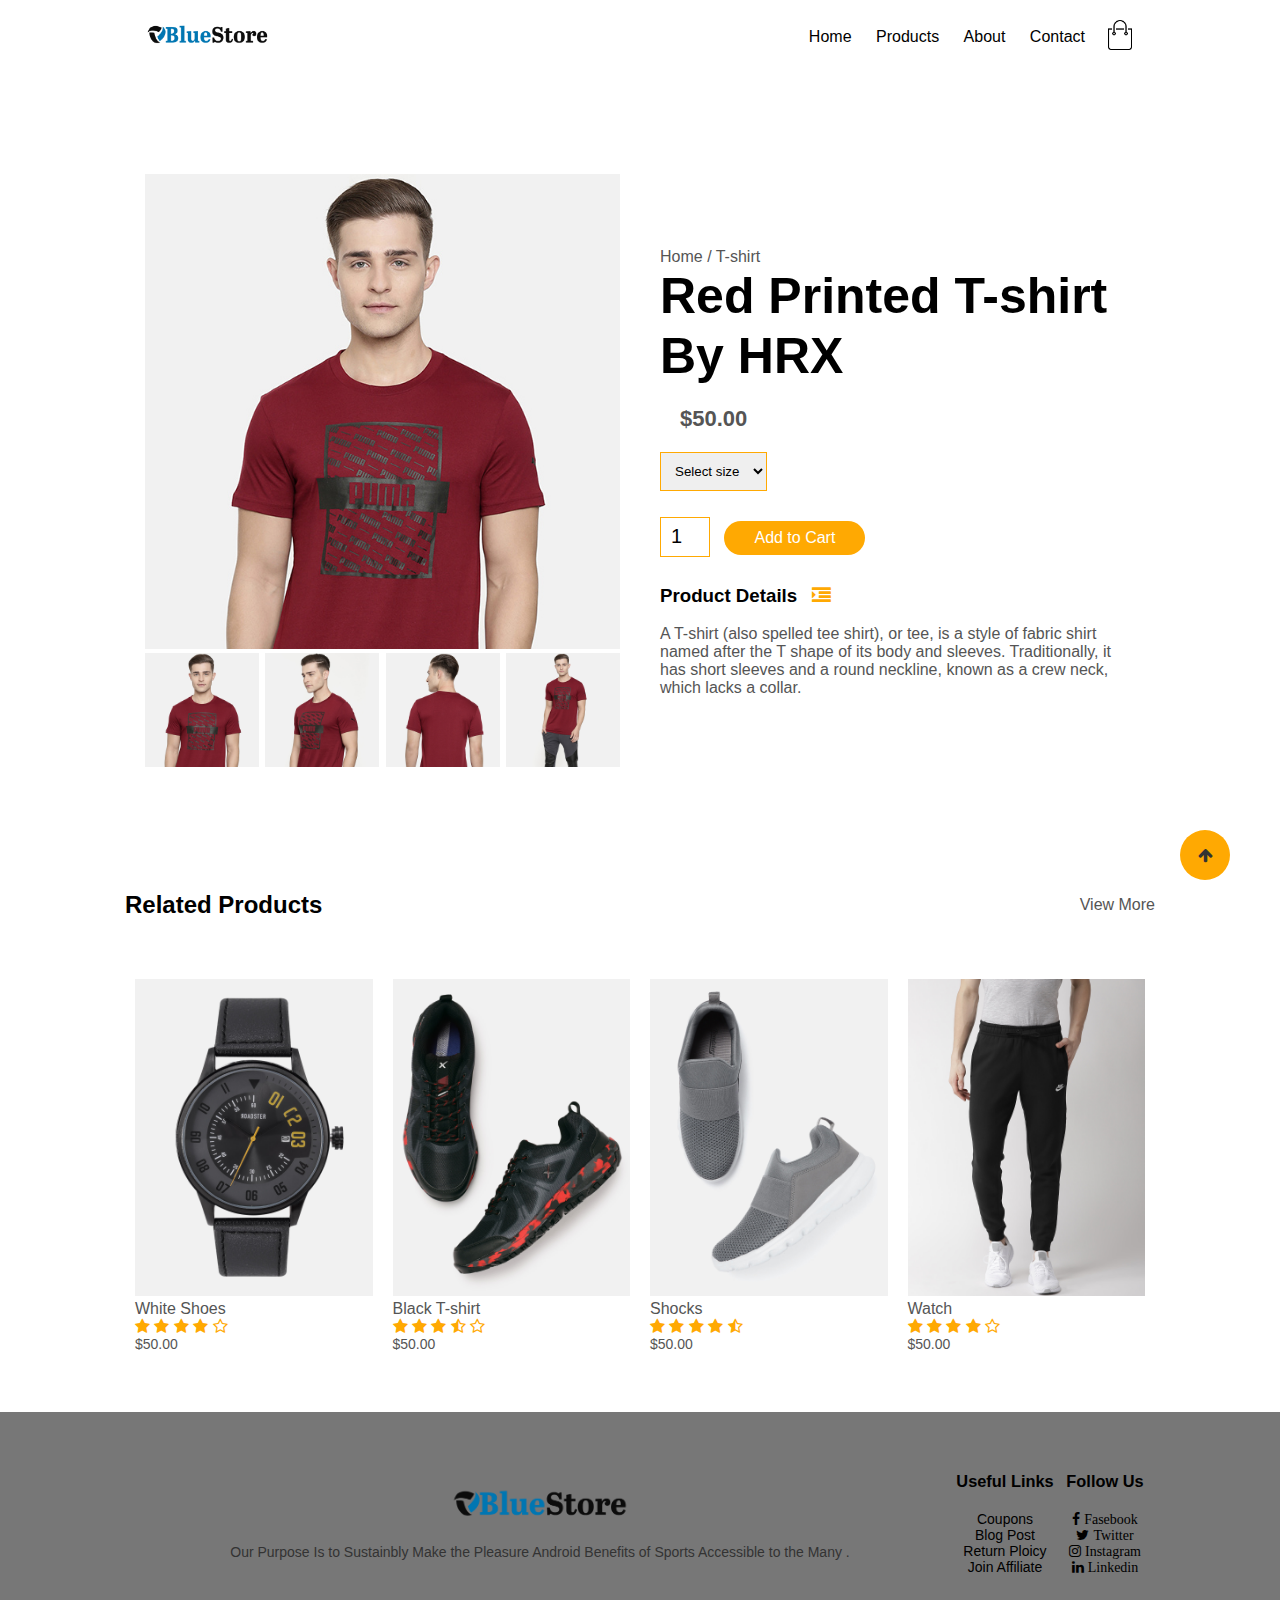
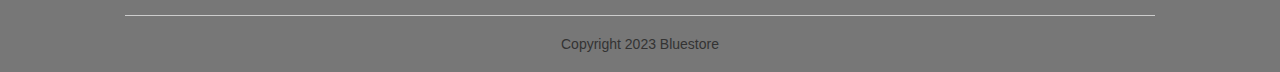
<file: Products details.html>
<!DOCTYPE html>
<html lang="en">
<head>
     <meta charset="UTF-8">
	 <meta name="viewport" content="width=device-width, initial-scale=1.0">
	 <title>All Products - BlueStore </title>
	 <link rel="stylesheet" href="style.css">
	 <link rel="https://fonts.googleapis.com/css2? 
	 family=Poppins:wght@300;400;500;600;700&display=swap"
	 rel="stylesheet">
	 <link rel="stylesheet" href="https://cdnjs.cloudflare.com/ajax/libs/font-awesome/4.7.0/css/font-awesome.min.css">
</head>
	
 <body>	
	
	    <div class="container">
		   <div class="small-container">
                <div class="navbar">
                     <div class="logo">
                     <a href="index.html"><img src="image/logo.jpg" width="125px"></a>
		             </div>
			    <nav>
		         <ul id="MenuItems">  
			     <li><a href="index.html">Home</a></li>
			     <li><a href="Products.html">Products</a></li>
			     <li><a href="about.html">About</a></li>
			     <li><a href="contact.html">Contact</a></li>
			     <!-- <li><a href="account.html">Account</a></li> -->
			     </ul>  
		        </nav>
		         <a href="cart.html"><img src="image/cart.png" width="30px" height="30px"></a>
		         <img src="image/menu.png" class="menu-icon" onclick="menutoggle()">
		        </div>
				<div onclick="upWindow()" id="upwindow" class="to-top">
					<i class="fa fa-arrow-up"></i>
				</div>	 
    
		   </div>     
  		</div>

        
        <div class="small-container single-product">
            <div class="row">
                <div class="col-2">
                    <img src="image/gallery-1.jpg" width="100%" id="ProductImg">

                    <div class="small-img-row">
                        <div class="small-img-col">
                            <img src="image/gallery-1.jpg" width="100%" class="small-img">
                        </div>
                        <div class="small-img-col">
                            <img src="image/gallery-2.jpg" width="100%" class="small-img">
                        </div>
                        <div class="small-img-col">
                            <img src="image/gallery-3.jpg" width="100%" class="small-img">
                        </div>
                        <div class="small-img-col">
                            <img src="image/gallery-4.jpg" width="100%" class="small-img">
                        </div>
                       
                    </div>



                </div>
                <div class="col-2">
                    <p>Home / T-shirt</p>
                    <h1>Red Printed T-shirt By HRX</h1>
                    <h4>$50.00</h4>
                    <select>
                        <option> Select size</option>
                        <option>XXL</option>
                        <option>XL</option>
                        <option>Large</option>
                        <option>Medium</option>
                        <option>Small</option>
                    </select>
                    <input type="number" value="1">
                    <a href="cart.html"class="btn-cart"> Add to Cart</a>
                    
                    <h3>Product Details <i class="fa fa-indent"></i></h3>
                </br>
                    <p>A T-shirt (also spelled tee shirt), or tee, is a style of fabric shirt named after the T shape of its body and sleeves. Traditionally, it has short sleeves and a round neckline, known as a crew neck, which lacks a collar. </p>
                </div>
            </div>
        </div>

		<div class="small-container">
			<div class="row row-2">
				<h2>Related Products</h2>
				<p> View More</p>
			</div>
		</div>


         
        <div class="small-container">
        <div class="row">
			<div class="col-4">
				<img src="image/product-9.jpg">
				<h4> White Shoes</h4>
				<div class="rating">
					<i class="fa fa-star"></i>
					<i class="fa fa-star"></i>
					<i class="fa fa-star"></i>
					<i class="fa fa-star"></i>
					<i class="fa fa-star-o"></i>
				</div>
				<p> $50.00</p>
                  </div>
				<div class="col-4">
					<img src="image/product-10.jpg">
					<h4> Black T-shirt</h4>
					<div class="rating">
						<i class="fa fa-star"></i>
						<i class="fa fa-star"></i>
						<i class="fa fa-star"></i>
						<i class="fa fa-star-half-o"></i>
						<i class="fa fa-star-o"></i>
					</div>
					<p> $50.00</p>
			         </div>
					<div class="col-4">
						<img src="image/product-11.jpg">
						<h4>  Shocks</h4>
						<div class="rating">
							<i class="fa fa-star"></i>
							<i class="fa fa-star"></i>
							<i class="fa fa-star"></i>
							<i class="fa fa-star"></i>
							<i class="fa fa-star-half-o"></i>
						</div>
						<p> $50.00</p>
			                 </div>
						<div class="col-4">
							<img src="image/product-12.jpg">
							<h4>Watch</h4>
							<div class="rating">
								<i class="fa fa-star"></i>
								<i class="fa fa-star"></i>
								<i class="fa fa-star"></i>
								<i class="fa fa-star"></i>
								<i class="fa fa-star-o"></i>
							</div>
				            <p> $50.00</p>
                       </div> 
			</div>	       
        </div>

	       
	 <div class="footer">
		<div class="small-container">
				<div class="row">
				<!-- <div class="footer-col-1">
					<h3> Download Our App</h3>
					<p>Download App for Android and ios mobile phone.</p>
				    <div class="app-logo">
						<img src="image/play-store.png">
						<img src="image/app-store.png">
					</div>
				</div> -->
				<div class="footer-col-2">
					<img src="image/logo.jpg">
					<p>Our Purpose Is to Sustainbly Make the Pleasure Android
						Benefits of Sports Accessible to the Many .</p>
				</div>
                <div class="footer-col-3">
					<h3> Useful Links</h3>
					<ul>
						<li>Coupons</li>
						<li>Blog Post</li>
						<li>Return Ploicy</li>
						<li>Join Affiliate</li>
					</ul>
				</div>
				<div class="footer-col-4">
					<h3>Follow Us</h3>
					<ul>
						<div class="icons">
							<i class="fa fa-facebook"> Fasebook</i>
							<i class="fa fa-twitter"> Twitter</i>
							<i class="fa fa-instagram"> Instagram</i>
							<i class="fa fa-linkedin"> Linkedin</i>
						
						</div>
					</ul>
				</div>
			</div>
            <hr>
			<p class="copyright">Copyright 2023 Bluestore</p>

		</div>
	 </div>
	</div>
<script>
	var MenuItems = document.getElementById("MenuItems");

	MenuItems.style.maxHeight = "0px";

	function menutoggle(){
		if(MenuItems.style.maxHeight == "0px")
		
		{
			MenuItems.style.maxHeight = "200px";
		}
		else
		{
			MenuItems.style.maxHeight= "0px";
		}
	}
	document.getElementById('upwindow').addEventListener("click", myFunction);
		function myFunction() {
		 window.scrollTo(0,0)
	}

</script>


     <script>
        var ProductImg = document.getElementById("ProductImg");      
        var SmallImg = document.getElementsByClassName("small-img");
              
          SmallImg[0].onclick = function()
          {
            ProductImg.src = SmallImg[0].src;
          }
         
          SmallImg[1].onclick = function()
          {
            ProductImg.src = SmallImg[1].src;
          }
               
          SmallImg[2].onclick = function()
          {
            ProductImg.src = SmallImg[2].src;
          }
         
          SmallImg[3].onclick = function()
          {
            ProductImg.src = SmallImg[3].src;
          }

     </script>
</body>
</html>
</file>
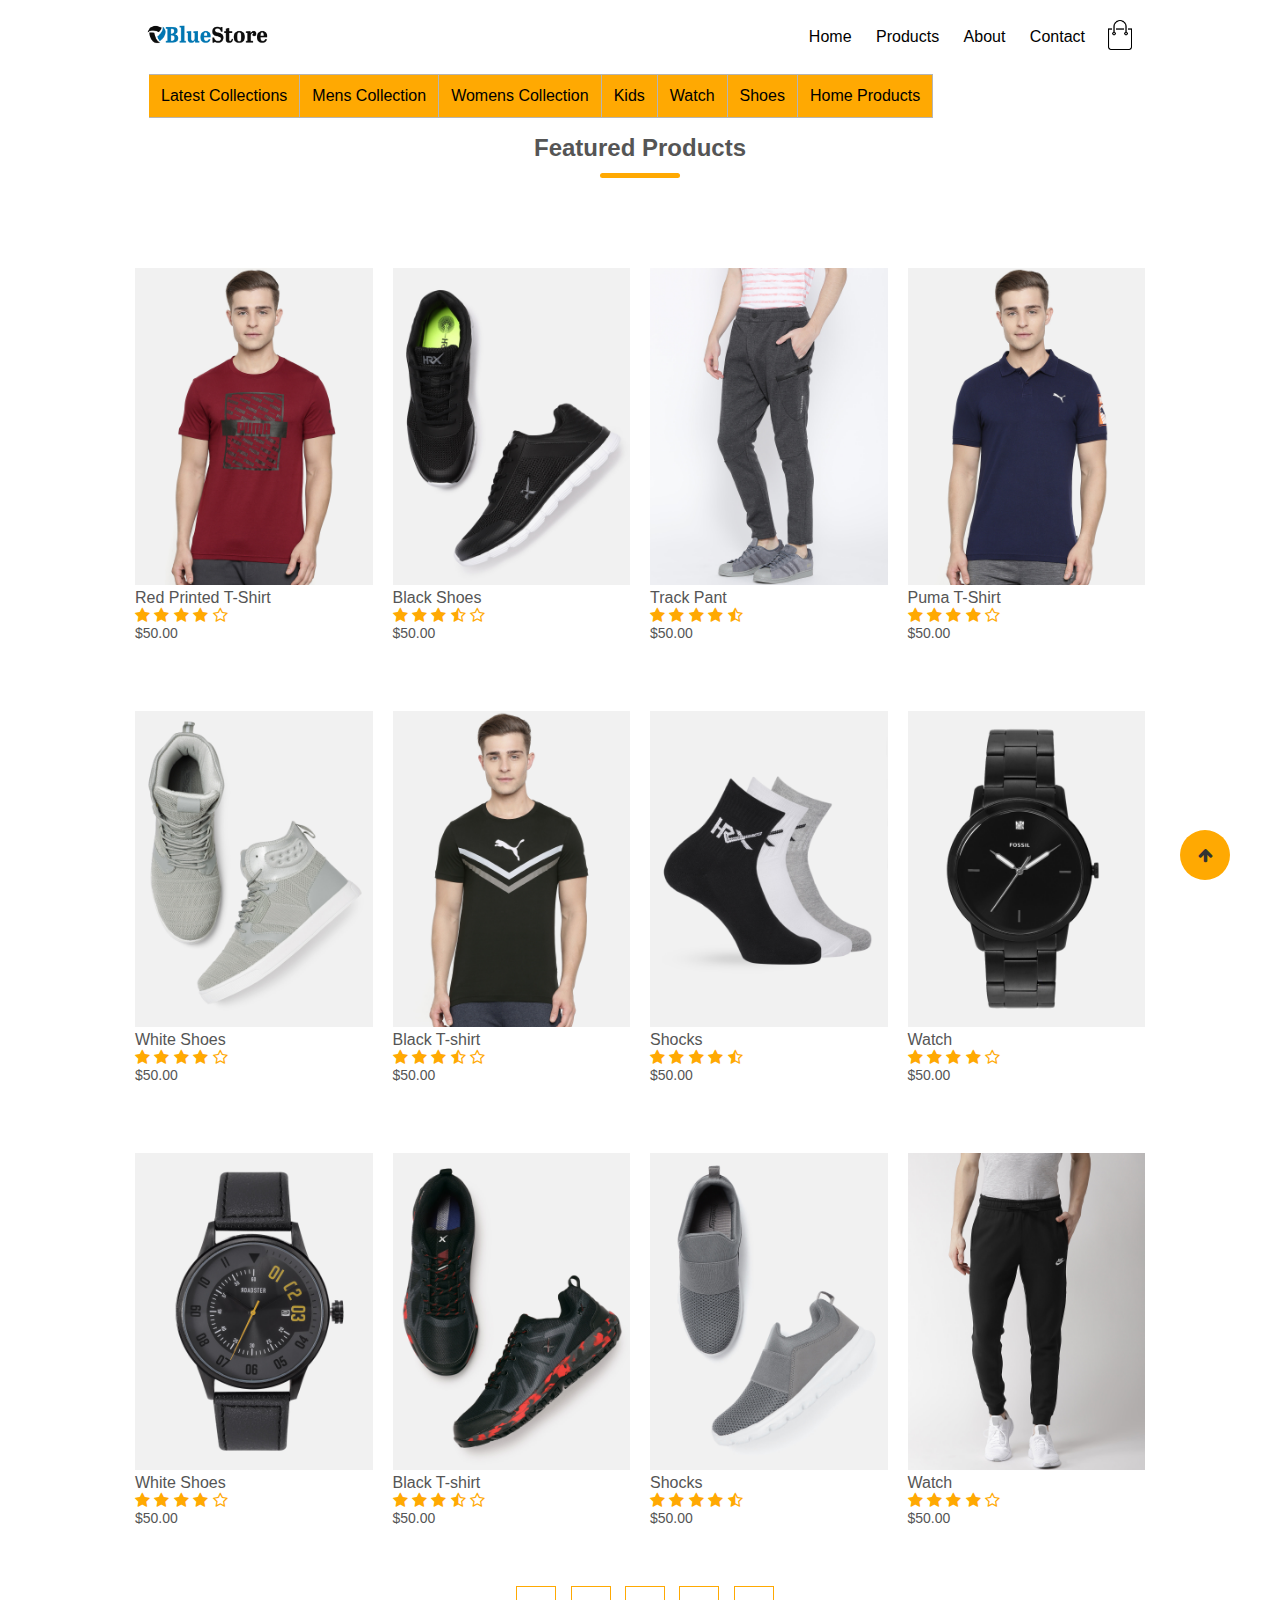
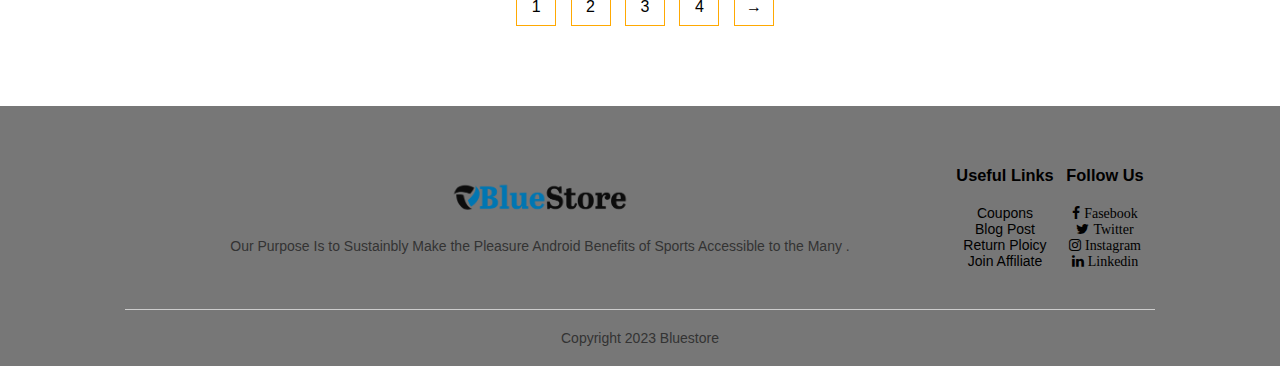
<file: Products.html>
<!DOCTYPE html>
<html lang="en">
<head>
     <meta charset="UTF-8">
	 <meta name="viewport" content="width=device-width, initial-scale=1.0">
	 <title>All Products - BlueStore </title>
	 <link rel="stylesheet" href="style.css">
	 <link rel="https://fonts.googleapis.com/css2? 
	 family=Poppins:wght@300;400;500;600;700&display=swap"
	 rel="stylesheet">
	 <link rel="stylesheet" href="https://cdnjs.cloudflare.com/ajax/libs/font-awesome/4.7.0/css/font-awesome.min.css">
</head>
	
 <body>	
	
	    <div class="container">
		   <div class="small-container">
                <div class="navbar">
                     <div class="logo">
                     <a href="index.html"><img src="image/logo.jpg" width="125px"></a>
		             </div>
			    <nav>
		         <ul id="MenuItems">  
			     <li><a href="index.html">Home</a></li>
			     <li><a href="Products.html">Products</a></li>
			     <li><a href="about.html">About</a></li>
			     <li><a href="contact.html">Contact</a></li>
			     <!-- <li><a href="account.html">Account</a></li> -->
			     </ul>  
		        </nav>
		         <a href="cart.html"><img src="image/cart.png" width="30px" height="30px"></a>
		         <img src="image/menu.png" class="menu-icon" onclick="menutoggle()">
		        </div>	 
				<div onclick="upWindow()" id="upwindow" class="to-top">
					<i class="fa fa-arrow-up"></i>
				</div>
    
		   </div>     
  		</div>
	
	
	
	
    <div class="small-container">
         <div id="tabs1" class="tabs">
  
         <div class="tabRow">
    
    <ul>
	  <li class="tab"><a href="">Latest Collections</a></li>
	  <li class="tab"><a href="Men.html">Mens Collection</a></li>
      <li class="tab"><a href="Womens.html">Womens Collection</a></li>
	  <li class="tab"><a href="">Kids</a></li>
      <li class="tab"><a href="">Watch</a></li>
	  <li class="tab"><a href="">Shoes</a></li>
	  <li class="tab"><a href="">Home Products</a></li>
		
    </ul>
    
  </div>
 
   </div>


        <h2 class="title"> Featured Products</h2>
        <div class="row">
			<div class="col-4">
				<a href="Products details.html"><img src="image/product-1.jpg"></a>
				<h4> Red Printed T-Shirt</h4>
				<div class="rating">
					<i class="fa fa-star"></i>
					<i class="fa fa-star"></i>
					<i class="fa fa-star"></i>
					<i class="fa fa-star"></i>
					<i class="fa fa-star-o"></i>
				</div>
				<p> $50.00</p>
                  </div>
				<div class="col-4">
					<img src="image/product-2.jpg">
					<h4> Black Shoes</h4>
					<div class="rating">
						<i class="fa fa-star"></i>
						<i class="fa fa-star"></i>
						<i class="fa fa-star"></i>
						<i class="fa fa-star-half-o"></i>
						<i class="fa fa-star-o"></i>
					</div>
					<p> $50.00</p>
			         </div>
					<div class="col-4">
						<img src="image/product-3.jpg">
						<h4> Track Pant</h4>
						<div class="rating">
							<i class="fa fa-star"></i>
							<i class="fa fa-star"></i>
							<i class="fa fa-star"></i>
							<i class="fa fa-star"></i>
							<i class="fa fa-star-half-o"></i>
						</div>
						<p> $50.00</p>
			                 </div>
						<div class="col-4">
							<img src="image/product-4.jpg">
							<h4>Puma T-Shirt</h4>
							<div class="rating">
								<i class="fa fa-star"></i>
								<i class="fa fa-star"></i>
								<i class="fa fa-star"></i>
								<i class="fa fa-star"></i>
								<i class="fa fa-star-o"></i>
							</div>
				            <p> $50.00</p>
			                 </div>
		</div>

        <div class="row">
			<div class="col-4">
				<img src="image/product-5.jpg">
				<h4> White Shoes</h4>
				<div class="rating">
					<i class="fa fa-star"></i>
					<i class="fa fa-star"></i>
					<i class="fa fa-star"></i>
					<i class="fa fa-star"></i>
					<i class="fa fa-star-o"></i>
				</div>
				<p> $50.00</p>
                  </div>
				<div class="col-4">
					<img src="image/product-6.jpg">
					<h4> Black T-shirt</h4>
					<div class="rating">
						<i class="fa fa-star"></i>
						<i class="fa fa-star"></i>
						<i class="fa fa-star"></i>
						<i class="fa fa-star-half-o"></i>
						<i class="fa fa-star-o"></i>
					</div>
					<p> $50.00</p>
			         </div>
					<div class="col-4">
						<img src="image/product-7.jpg">
						<h4>  Shocks</h4>
						<div class="rating">
							<i class="fa fa-star"></i>
							<i class="fa fa-star"></i>
							<i class="fa fa-star"></i>
							<i class="fa fa-star"></i>
							<i class="fa fa-star-half-o"></i>
						</div>
						<p> $50.00</p>
			                 </div>
						<div class="col-4">
							<img src="image/product-8.jpg">
							<h4>Watch</h4>
							<div class="rating">
								<i class="fa fa-star"></i>
								<i class="fa fa-star"></i>
								<i class="fa fa-star"></i>
								<i class="fa fa-star"></i>
								<i class="fa fa-star-o"></i>
							</div>
				            <p> $50.00</p>
						</div>     
						</div>

		  <div class="row">
			<div class="col-4">
				<img src="image/product-9.jpg">
				<h4> White Shoes</h4>
				<div class="rating">
					<i class="fa fa-star"></i>
					<i class="fa fa-star"></i>
					<i class="fa fa-star"></i>
					<i class="fa fa-star"></i>
					<i class="fa fa-star-o"></i>
				</div>
				<p> $50.00</p>
                  </div>
				<div class="col-4">
					<img src="image/product-10.jpg">
					<h4> Black T-shirt</h4>
					<div class="rating">
						<i class="fa fa-star"></i>
						<i class="fa fa-star"></i>
						<i class="fa fa-star"></i>
						<i class="fa fa-star-half-o"></i>
						<i class="fa fa-star-o"></i>
					</div>
					<p> $50.00</p>
			         </div>
					<div class="col-4">
						<img src="image/product-11.jpg">
						<h4>  Shocks</h4>
						<div class="rating">
							<i class="fa fa-star"></i>
							<i class="fa fa-star"></i>
							<i class="fa fa-star"></i>
							<i class="fa fa-star"></i>
							<i class="fa fa-star-half-o"></i>
						</div>
						<p> $50.00</p>
			                 </div>
						<div class="col-4">
							<img src="image/product-12.jpg">
							<h4>Watch</h4>
							<div class="rating">
								<i class="fa fa-star"></i>
								<i class="fa fa-star"></i>
								<i class="fa fa-star"></i>
								<i class="fa fa-star"></i>
								<i class="fa fa-star-o"></i>
							</div>
				            <p> $50.00</p>
                       </div> 
                       
                       <div class="page-btn">
                        <span>1</span>
                        <span>2</span>
                        <span>3</span>
                        <span>4</span>
                        <span>&#8594;</span>
                       </div>

			</div>	       
        </div>

	       
	 <div class="footer">
		<div class="small-container">
				<div class="row">
				<!-- <div class="footer-col-1">
					<h3> Download Our App</h3>
					<p>Download App for Android and ios mobile phone.</p>
				    <div class="app-logo">
						<img src="image/play-store.png">
						<img src="image/app-store.png">
					</div>
				</div> -->
				<div class="footer-col-2">
					<img src="image/logo.jpg">
					<p>Our Purpose Is to Sustainbly Make the Pleasure Android
						Benefits of Sports Accessible to the Many .</p>
				</div>
                <div class="footer-col-3">
					<h3> Useful Links</h3>
					<ul>
						<li>Coupons</li>
						<li>Blog Post</li>
						<li>Return Ploicy</li>
						<li>Join Affiliate</li>
					</ul>
				</div>
				<div class="footer-col-4">
					<h3>Follow Us</h3>
					<ul>
						<div class="icons">
							<i class="fa fa-facebook"> Fasebook</i>
							<i class="fa fa-twitter"> Twitter</i>
							<i class="fa fa-instagram"> Instagram</i>
							<i class="fa fa-linkedin"> Linkedin</i>
						
						</div>
					</ul>
				</div>
			</div>
            <hr>
			<p class="copyright">Copyright 2023 Bluestore</p>

		</div>
	 </div>
	</div>
<script>
	var MenuItems = document.getElementById("MenuItems");

	MenuItems.style.maxHeight = "0px";

	function menutoggle(){
		if(MenuItems.style.maxHeight == "0px")
		
		{
			MenuItems.style.maxHeight = "200px";
		}
		else
		{
			MenuItems.style.maxHeight= "0px";
		}
	}
	document.getElementById('upwindow').addEventListener("click", myFunction);
		function myFunction() {
		 window.scrollTo(0,0)
	}

</script>


<script>
	addEventListener('DOMContentLoaded', (event) => {
  
  function showTabs(ids, index) {
	
	// Convert ids to array if needed
	if ( Array.isArray(ids) == false ) {
	  ids = new Array(ids);
	}
	// For each tab container there is
	ids.forEach( ( id ) => {
	  
	  let container = document.getElementById(id);
	  
	  if ( container ) {
		
		let tabs = container.querySelectorAll( ".tab" );
		let tabContents = container.querySelectorAll( ".tabContent" );
		
		// If tabs and contents count differs, we want smaller number, otherwise we run out of bounds.
		let maxIterate = Math.min(tabs.length, tabContents.length);
		//console.log(maxIterate);

		// If selected tab has bigger nuber than we can give
		index = index > maxIterate ? maxIterate : index;
		
		for ( let i = 0; i < maxIterate; i++ ) {
		  let tab = tabs[i];
		  let content = tabContents[i];

		  tab.classList.remove("active");
		  content.style.display = "none";
		  content.style.visibility = "hidden";

		  tabs[i].onclick = function() { showTabs(id, i) };

		  if ( i == index ) {
			tab.classList.add("active");
			content.style.display = "block";
			content.style.visibility = "visible";
		  }
		}
	  }
	});
  }
  showTabs("tabs1", 2);
  showTabs(["tabs2", "tabs3"], 0);

});

</script>
</body>
</html>
</file>
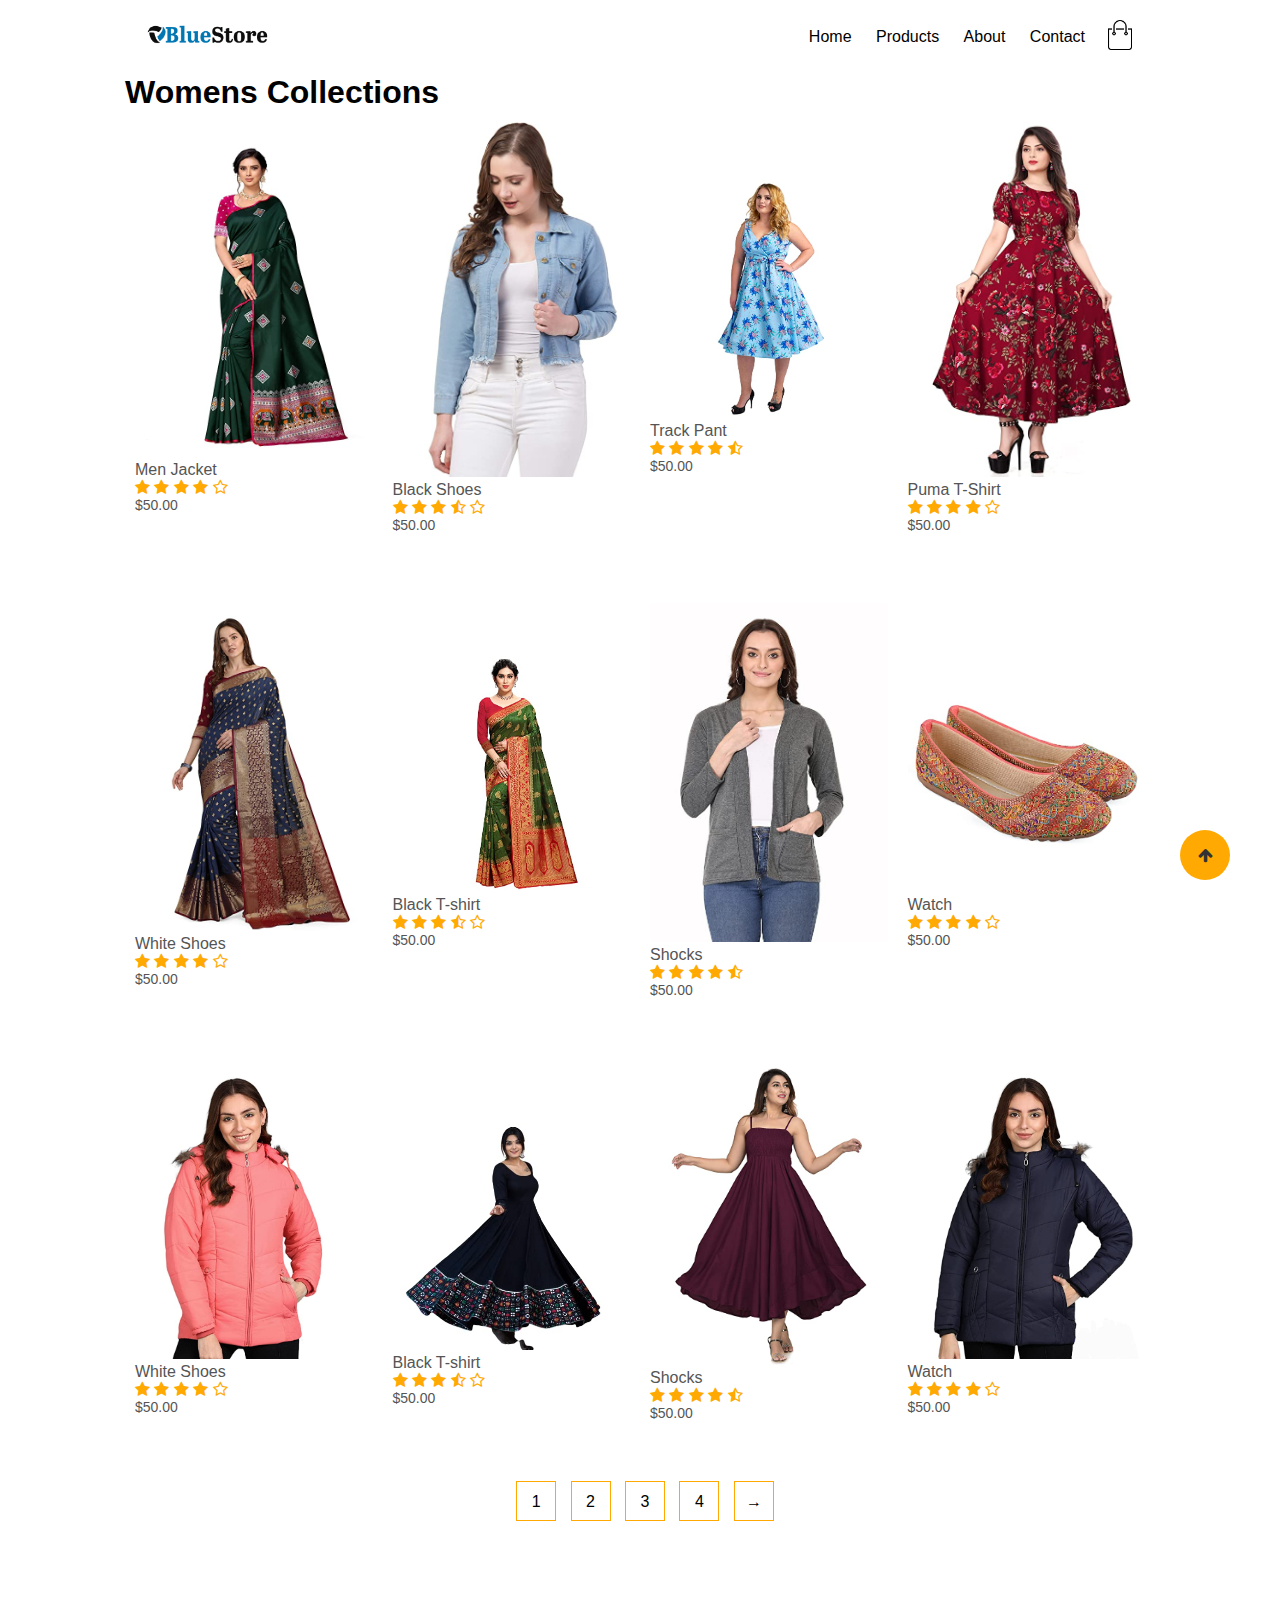
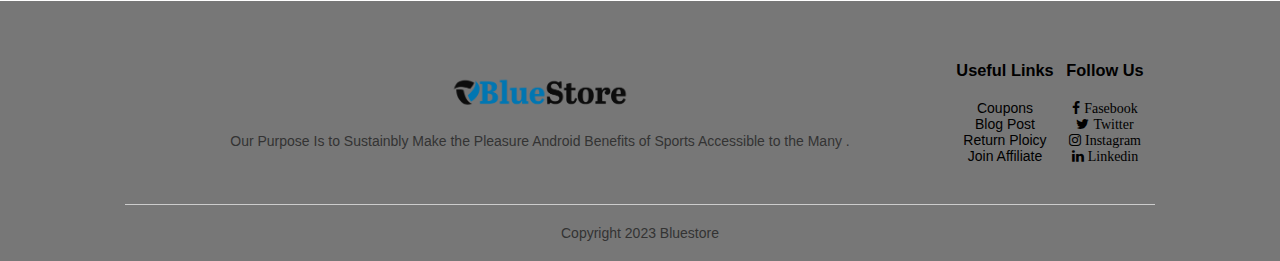
<file: Womens.html>
<!DOCTYPE html>
<html lang="en">
<head>
     <meta charset="UTF-8">
	 <meta name="viewport" content="width=device-width, initial-scale=1.0">
	 <title>All Products - BlueStore </title>
	 <link rel="stylesheet" href="style.css">
	 <link rel="https://fonts.googleapis.com/css2? 
	 family=Poppins:wght@300;400;500;600;700&display=swap"
	 rel="stylesheet">
	 <link rel="stylesheet" href="https://cdnjs.cloudflare.com/ajax/libs/font-awesome/4.7.0/css/font-awesome.min.css">
</head>
	
 <body>	
	
	    <div class="container">
		   <div class="small-container">
                <div class="navbar">
                     <div class="logo">
                     <a href="index.html"><img src="image/logo.jpg" width="125px"></a>
		             </div>
			    <nav>
		         <ul id="MenuItems">  
			     <li><a href="index.html">Home</a></li>
			     <li><a href="Products.html">Products</a></li>
			     <li><a href="about.html">About</a></li>
			     <li><a href="contact.html">Contact</a></li>
			     <!-- <li><a href="account.html">Account</a></li> -->
			     </ul>  
		        </nav>
		         <a href="cart.html"><img src="image/cart.png" width="30px" height="30px"></a>
		         <img src="image/menu.png" class="menu-icon" onclick="menutoggle()">
		        </div>	 
    
				<div onclick="upWindow()" id="upwindow" class="to-top">
					<i class="fa fa-arrow-up"></i>
				</div>
		   </div>     
  		</div>
	
	
	
	
    <div class="small-container">
                
		          <h1> Womens Collections</h1>
				  
		
		<div class="row">
			<div class="col-4">
                <img src="image/Women1.jpg"></a>
				<h4> Men Jacket</h4>
				<div class="rating">
					<i class="fa fa-star"></i>
					<i class="fa fa-star"></i>
					<i class="fa fa-star"></i>
					<i class="fa fa-star"></i>
					<i class="fa fa-star-o"></i>
				</div>
				<p> $50.00</p>
                  </div>
				<div class="col-4">
					<img src="image/Women10.jpg">
					<h4> Black Shoes</h4>
					<div class="rating">
						<i class="fa fa-star"></i>
						<i class="fa fa-star"></i>
						<i class="fa fa-star"></i>
						<i class="fa fa-star-half-o"></i>
						<i class="fa fa-star-o"></i>
					</div>
					<p> $50.00</p>
			         </div>
					<div class="col-4">
						<img src="image/Women11.jpg">
						<h4> Track Pant</h4>
						<div class="rating">
							<i class="fa fa-star"></i>
							<i class="fa fa-star"></i>
							<i class="fa fa-star"></i>
							<i class="fa fa-star"></i>
							<i class="fa fa-star-half-o"></i>
						</div>
						<p> $50.00</p>
			                 </div>
						<div class="col-4">
							<img src="image/Women12.jpg">
							<h4>Puma T-Shirt</h4>
							<div class="rating">
								<i class="fa fa-star"></i>
								<i class="fa fa-star"></i>
								<i class="fa fa-star"></i>
								<i class="fa fa-star"></i>
								<i class="fa fa-star-o"></i>
							</div>
				            <p> $50.00</p>
			                 </div>
		</div>

        <div class="row">
			<div class="col-4">
				<img src="image/Women2.jpg">
				<h4> White Shoes</h4>
				<div class="rating">
					<i class="fa fa-star"></i>
					<i class="fa fa-star"></i>
					<i class="fa fa-star"></i>
					<i class="fa fa-star"></i>
					<i class="fa fa-star-o"></i>
				</div>
				<p> $50.00</p>
                  </div>
				<div class="col-4">
					<img src="image/Women3.jpg">
					<h4> Black T-shirt</h4>
					<div class="rating">
						<i class="fa fa-star"></i>
						<i class="fa fa-star"></i>
						<i class="fa fa-star"></i>
						<i class="fa fa-star-half-o"></i>
						<i class="fa fa-star-o"></i>
					</div>
					<p> $50.00</p>
			         </div>
					<div class="col-4">
						<img src="image/Women4.jpg">
						<h4>  Shocks</h4>
						<div class="rating">
							<i class="fa fa-star"></i>
							<i class="fa fa-star"></i>
							<i class="fa fa-star"></i>
							<i class="fa fa-star"></i>
							<i class="fa fa-star-half-o"></i>
						</div>
						<p> $50.00</p>
			                 </div>
						<div class="col-4">
							<img src="image/Women5.jpg">
							<h4>Watch</h4>
							<div class="rating">
								<i class="fa fa-star"></i>
								<i class="fa fa-star"></i>
								<i class="fa fa-star"></i>
								<i class="fa fa-star"></i>
								<i class="fa fa-star-o"></i>
							</div>
				            <p> $50.00</p>
						</div>     
						</div>

		  <div class="row">
			<div class="col-4">
				<img src="image/Women9.jpg">
				<h4> White Shoes</h4>
				<div class="rating">
					<i class="fa fa-star"></i>
					<i class="fa fa-star"></i>
					<i class="fa fa-star"></i>
					<i class="fa fa-star"></i>
					<i class="fa fa-star-o"></i>
				</div>
				<p> $50.00</p>
                  </div>
				<div class="col-4">
					<img src="image/Women6.jpg">
					<h4> Black T-shirt</h4>
					<div class="rating">
						<i class="fa fa-star"></i>
						<i class="fa fa-star"></i>
						<i class="fa fa-star"></i>
						<i class="fa fa-star-half-o"></i>
						<i class="fa fa-star-o"></i>
					</div>
					<p> $50.00</p>
			         </div>
					<div class="col-4">
						<img src="image/Women7.jpg">
						<h4>  Shocks</h4>
						<div class="rating">
							<i class="fa fa-star"></i>
							<i class="fa fa-star"></i>
							<i class="fa fa-star"></i>
							<i class="fa fa-star"></i>
							<i class="fa fa-star-half-o"></i>
						</div>
						<p> $50.00</p>
			                 </div>
						<div class="col-4">
							<img src="image/Women8.jpg">
							<h4>Watch</h4>
							<div class="rating">
								<i class="fa fa-star"></i>
								<i class="fa fa-star"></i>
								<i class="fa fa-star"></i>
								<i class="fa fa-star"></i>  
								<i class="fa fa-star-o"></i>
							</div>
				            <p> $50.00</p>
                       </div> 
                       
                       <div class="page-btn">
                        <a href="Men.html"><span>1</span></a>
                        <a href="2.html"><span>2</span></a>
                        <span>3</span>
                        <span>4</span>
                        <span>&#8594;</span>
                       </div>

			</div>	       
        </div>

	       
	 <div class="footer">
		<div class="small-container">
				<div class="row">
				<!-- <div class="footer-col-1">
					<h3> Download Our App</h3>
					<p>Download App for Android and ios mobile phone.</p>
				    <div class="app-logo">
						<img src="image/play-store.png">
						<img src="image/app-store.png">
					</div>
				</div> -->
				<div class="footer-col-2">
					<img src="image/logo.jpg">
					<p>Our Purpose Is to Sustainbly Make the Pleasure Android
						Benefits of Sports Accessible to the Many .</p>
				</div>
                <div class="footer-col-3">
					<h3> Useful Links</h3>
					<ul>
						<li>Coupons</li>
						<li>Blog Post</li>
						<li>Return Ploicy</li>
						<li>Join Affiliate</li>
					</ul>
				</div>
				<div class="footer-col-4">
					<h3>Follow Us</h3>
					<ul>
						<div class="icons">
							<i class="fa fa-facebook"> Fasebook</i>
							<i class="fa fa-twitter"> Twitter</i>
							<i class="fa fa-instagram"> Instagram</i>
							<i class="fa fa-linkedin"> Linkedin</i>
						
						</div>
					</ul>
				</div>
			</div>
            <hr>
			<p class="copyright">Copyright 2023 Bluestore</p>

		</div>
	 </div>
	</div>
<script>
	var MenuItems = document.getElementById("MenuItems");

	MenuItems.style.maxHeight = "0px";

	function menutoggle(){
		if(MenuItems.style.maxHeight == "0px")
		
		{
			MenuItems.style.maxHeight = "200px";
		}
		else
		{
			MenuItems.style.maxHeight= "0px";
		}
	}
	document.getElementById('upwindow').addEventListener("click", myFunction);
		function myFunction() {
		 window.scrollTo(0,0)
		}

</script>

</body>
</html>
</file>
<file: style.css>
*{
	margin: 0;
	padding: 0;
	box-sizing: border-box;
	scroll-behavior: smooth;
}

body{
	font-family: 'poppins', sans-serif;
}

 

.navbar{
	display: flex;
	align-items: center;
	padding: 20px;
}
nav{
	flex: 1;
	text-align: right;
	}
nav ul{
     display: inline-block;
	 list-style-type: none;
	 }
nav ul li{
	display: inline-block;
	margin-right: 20px;
}
a{
	text-decoration: none;
	color: #000000;
}
p{
	color: #555;
}
.container{
	max-width: 1300px;
	margin: auto;
	padding-left: 25px;
	padding-right: 25px;
}

.row{
	display: flex;
	align-items: center;
	flex-wrap: wrap;
	justify-content: space-around;
}
.col-2{
	flex-basis: 50%;
	min-width: 300px;
}
.col-2 img{
	max-width: 100%;
	padding: 50px 0;
}
.col-2 h1{
	font-size: 50px;
	line-height: 60px;
	margin: 25px 1;
}
.btn{
	display: inline-block;
	background: #ff523b;
	color: #fff;
	padding: 8px 30px;
	margin: 30px 0;
	border-radius: 30px;
	transition: background 0.5s;
}
.btn:hover{
	background: #563434;
}

.about-btn{
	display: inline-block;
	background: #FFA902;
	color: #fff;
	padding: 8px 30px;
	margin: 30px 0;
	border-radius: 30px;
	transition: background 0.5s;
}
.about-btn:hover{
	background: #ff523b;
}

.header{
	background: #FFA902;
}

.header .row{
  margin-top: 70px;

}
.categories{
	margin: 70px 0;
}
.col-3{
	flex-basis: 30%;
	min-width: 250px;
	margin-bottom: 30px;
}
.col-3 img{
	width: 100%;

}
.small-container{
	max-width: 1080px;
	margin: auto;
	padding-left: 25px;
	padding-right: 25px;
}
.col-4{
	flex-basis: 25%;
	padding: 10px;
	min-width: 200px;
	margin-bottom: 50px;
	transition: transform 0.5s;
}
.col-4 img{
	width: 100%;
}
.title{
	text-align: center;
	margin: 0 auto 80px;
	position: relative;
	line-height: 60px;
	color: #555;
}
.title::after{
	content:'';
	background:#FFA902;
	width: 80px;
	height: 5px;
	border-radius: 5px;
	position: absolute;
	bottom: 0;
	left: 50%;
	transform: translateX(-50%);
}

h4{
	color: #555;
	font-weight: normal;
}
.col-4 p{
	font-size: 14px;
}
.rating .fa{
	color: #FFA902;
}
.col-4:hover{
	transform: translateY(-5px);
}
.offer{
     background:#FFA902;
	 margin-top: 80px;
	 padding: 30px o;
}
.col-2 .offer-img{
	padding: 50px;
}

.to-top{
	position: fixed;
    bottom: 20px;
    z-index: 20;
    background-color: #FFA902;
    border-radius: 50%;
	right: 50px;
    height: 50px;
    width: 50px;
    color: #333;
    cursor: pointer;
    transition: all .5s ease-in-out;
    display: flex;
    align-items: center;
    justify-content: center;
}


.to-top:hover{
	background: #ff523b;
}

small{
	color: #555;
}
.testimonial{
	padding-top: 100px;
}
.testimonial .col-3{
	text-align: center;
	padding: 40px 20px;
	box-shadow: 0 0 20px 0px rgba(0,0,0,0.1);
	cursor: pointer;
	transition: transform 0.5s;
}
.testimonial .col-3 img{
	width: 50px;
	margin-top: 20px;
	border-radius: 50%;
}
.testimonial .col-3:hover{
	transform: translateY(-10px);
}
.fa.fa-quote-left{
	font-size: 34px;
	color: #FFA902;
}
.col-3{
	font-size: 12px;
	margin: 12px 0;
	color: #777;
}
.testimonial .col-3 h3{
	font-weight: 600;
	color: #555;
	font-size: 16px;

}
.brands{
	margin: 100px auto;
}
.col-5{
	width: 160px;
}
.col-5 img{
	width: 100%;
	cursor: pointer;
	filter: grayscale(100%);
}
.col-5 img:hover{
	filter: grayscale(0%);
}
.footer{
	background: #777;	
	font-size: 14px;
	padding: 60px 0 20px;
}
.footer p{
	color: #333;
}
.footer h3{
	color: #000000;
	margin-bottom: 20px;
}
.footer-col-1{
	min-width: 50px;
    margin-bottom: 20px;
}
.footer-col-2{
	min-width: 250px;
	margin-bottom: 20px;
}
.footer-col-3, .footer-col-4{
   min-width: 100px;
   margin-bottom: 20px;

}
.footer-col-1{
	flex-basis:30%;
	text-align: center;
}
.footer-col-1 img{
	width:180px;
	margin-bottom: 20px;
}
.footer-col-2{
	flex: 1;
	text-align: center;
}
.footer-col-2 img{
	width:180px;
	margin-bottom: 20px;
}
.footer-col-3{
	flex-basis: 10px;
	text-align: center;

}
.footer-col-4{
	flex-basis: 10px;
	text-align: center
}
ul{
	list-style-type: none;
}
.app-logo{
	margin-top: 20px;
}
.app-logo img{
    width: 140px;
}
.footer hr{
	border: none;
	background: #ccc;
	height: 1px;
	margin: 20px 0;
}
.copyright{
	text-align : center;
}
.menu-icon{
	width: 28px;
	margin-left: 20px;
	display: none;
}

@media only screen and (max-width: 800px){
	nav ul{
		position: absolute;
		top: 70px;
		left: 0;
		background: #333;
		width: 100%;
		overflow: hidden;
		transition: max-height 0.5s;

	}
    nav ul li{
		display: block;
		margin-right: 50px;
		margin-top: 10px;
		margin-bottom: 10px;
		color: #fff;
	}
	
		.menu-icon{
		display: block;
		cursor: pointer;
	}
}

.row-2{
	justify-content: space-between;
	margin: 100px auto 50px;
} 
select{
   border: 1px solid #FFA902;
   padding: 5px;

}
select:focus{
	outline: none;
}
.page-btn{
	margin: 0 auto 80px;
}
.page-btn span{
	display: inline-block;
	border: 1px solid #FFA902;
	margin-left:10px;
	width: 40px;
	height: 40px;
	text-align: center;
	line-height:40px;
	cursor: pointer;
}
.page-btn span:hover{
	background: #ff523b;
	color:#fff;

}
.single-product{
	margin-top: 80px;
}
.single-product .col-2 img{
	padding: 0;
}
.single-product .col-2{
	padding: 20px;
}
.single-product h4{
	margin: 20px;
	font-size: 22px;
	font-weight:bold;
}
.single-product select{
	display: block;
	padding: 10px;
	margin-top: 20px;
}
.single-product input{
	width: 50px;
	height: 40px;
	padding-left: 10px;
	font-size: 20px;
	margin-right: 10px;
	border: 1px solid #FFA902;

}
input:focus{
	outline: none;
}
.single-product .fa{
	color: #FFA902;
	margin-left: 10px;
}
.small-img-row{
	display: flex;
	justify-content: space-between;
}
.small-img-col{
	flex-basis: 24%;
	cursor: pointer;
}

.cart-page{
	margin: 80px auto;
	}
table{
	width: 100%;
	border-collapse: collapse;
}
.cart-info{
	display: flex;
	flex-wrap: wrap;
}
th{
	text-align: left;
	padding: 5px;
	color: #fff;
	background: #FFA902;
	font-weight: normal;
}
td{
	padding: 10px 5px;
}

td input{
	width: 40px;
	height: 30px;
    padding: 5px; 
}

td a{
	color: #FFA902;
	font-size: 12px;
}
td img{
	width: 80px;
	height: 80px;
	margin-right: 10px;
}
.total-price{
	display: flex;
	justify-content: flex-end;
}
.total-price table{
	border-top: 3px solid #FFA902;
	width: 100%;
	max-width: 400px;
}
td:last-child{
	text-align: right;
}
th:last-child{
	text-align:right;
}
.form-container{
	background: #fff;
	width: 300px;
	height: 400px;
	position: relative;
	text-align: center;
	padding: 20px 0;
	margin: auto;
	box-shadow: 0 0 20px 0px rgba(0, 0, 0, 0.048);
	overflow: hidden;

}
.form-container span{
	font-weight: bold;
	padding: 0 10px;
	color: #555;
	cursor: pointer;
	width: 100px;
	display: inline-block;
}
.form-btn{
	display: inline-block;
}
.form-container form{
	max-width: 300px;
	padding: 0 20px;
	position: absolute;
	top: 130px;
	transition: transform 1s;
}
form input{
	width: 100%;
	height: 30px;
	margin: 10px 0;
	padding: 0 10px;
	border: 1px solid #ccc;
}
form .btn-acc{
	width: 100%;
	border: none;
	cursor: pointer;
	margin: 10px 0;
}
form .btn-acc:focus{
	outline: none;
}
#LoginForm{
	left: -300px;
}
#RegForm{
	left: 0;
}
form a{
	font-size: 12px;
}
#Indicator{
	width: 100px;
	border: none;
	background: #FFA902;
	height: 3px;
	margin-top: 8px;
	transform: translateX(100px);
	transition: transform 1s;

}

  .tabs {
	margin:0 24px 0;
	max-width: 800px;

  }
   .tabRow a, .tabRow a:hover {
	text-decoration: none;
  }
   .tabRow ul {
	margin: 0 0 0;
	padding: 0;
	list-style-type: none;
	overflow: hidden;
  }
  .tabContainer {
	background: aliceblue;
	border: 1px solid silver;
	min-height: 200px;
	margin: 0px 0 0;
	border-radius: 3px;
	border-top-left-radius: 0;
  }
  .tabContent {
	padding: 15px;
  }
  .tab {
	color: #333;
	border: 1px solid #b5b5b5;
	background: #FFA902;
	border-left: none;
	text-decoration: none;
	cursor: pointer;
	float: left;
	padding: 12px;
  }
  .btn-cart{
	display: inline-block;
	background: #FFA902;
	color: #fff;
	padding: 8px 30px;
	margin: 30px 0;
	border-radius: 30px;
	transition: background 0.5s;
}
.btn-cart:hover{
	background: #ff523b;
}
.btn-acc{
	display: inline-block;
	background: #ff523b;
	color: #fff;
	padding: 8px 30px;
	margin: 30px 0;
	border-radius: 30px;
	transition: background 0.5s;
}
.btn-acc:hover{
	background: #FFA902;
}
.control-btn .next, .control-btn.prev {
	position: absolute;
	top: 40%;
	width: 50px;
	height: 50px;
	line-height: 50px;
	background: #FFA902;
	border-radius: 50%;
	transition: 0.5s;
	z-index: 5;
}
.control-btn .prev{
 	left: -20px;
}
.control-btn .next{
	right: -20px;
}
.control-btn .next i, .control-btn .prev i{
	font-size: 20px;
	transition: 0.5s;
	color:#fff;
}
.control-btn .next:hover, .control-btn .prev:hover{
	background-color: #ff523b;
	color: #fff;
	cursor: pointer;
}
.about-us{
	width: 80%;
	margin: auto;
	padding-top: 80px;
	padding-bottom: 50px;
}
.about-col{
	flex-basis: 48%;
	padding: 30px 2px;
}
.about-col img{
   width: 100%;
}
.about-col h1{
   padding-top: 0;
}

.about-col p{
   padding: 15px 0 25px;
}
.location{
	margin: auto;
	padding: 80px 0;
}
.location iframe{
	width: 100%;
}
.contact-us{
	width: 80%;
	margin: auto;
}
.contact-col{
	flex-basis: 48%;
	margin-bottom: 30px;
}
.contact-col div{
	display: flex;
	align-items: center;
	margin-bottom: 55px;
}

/* .fa{
	font-size: 28px;
	color: #FFA902;
	margin: 10px;
	margin-right: 30px;
	
} */

.contact-col div p {
	padding: 0;
}
.contact-col div h5{
	font-size: 20px;
	margin-bottom: 5px;
	color: #555;
	font-weight: 400;
}

.contact-col input, .contact-col textarea{
	width: 100%;
	padding: 15px;
	margin-bottom: 17px;
	outline: none;
	border: 1px solid #ccc;
	box-sizing: border-box;
}
 


@media only screen and(max-width: 600px){
      .row{
		text-align: center;
		  }
		  .col-2, .col-3, .col-4{
			flex-basis: 100%;
		  }
		  .single-product{
			text-align: left;
			}
		  .single-product .col-2{
			padding: 20px 0;
		  }
		  .single-product h1{
			font-size: 26px;
			line-height: 26px;
		  }
		  .cart-info p{
			display: none;
		  }

}
</file>
